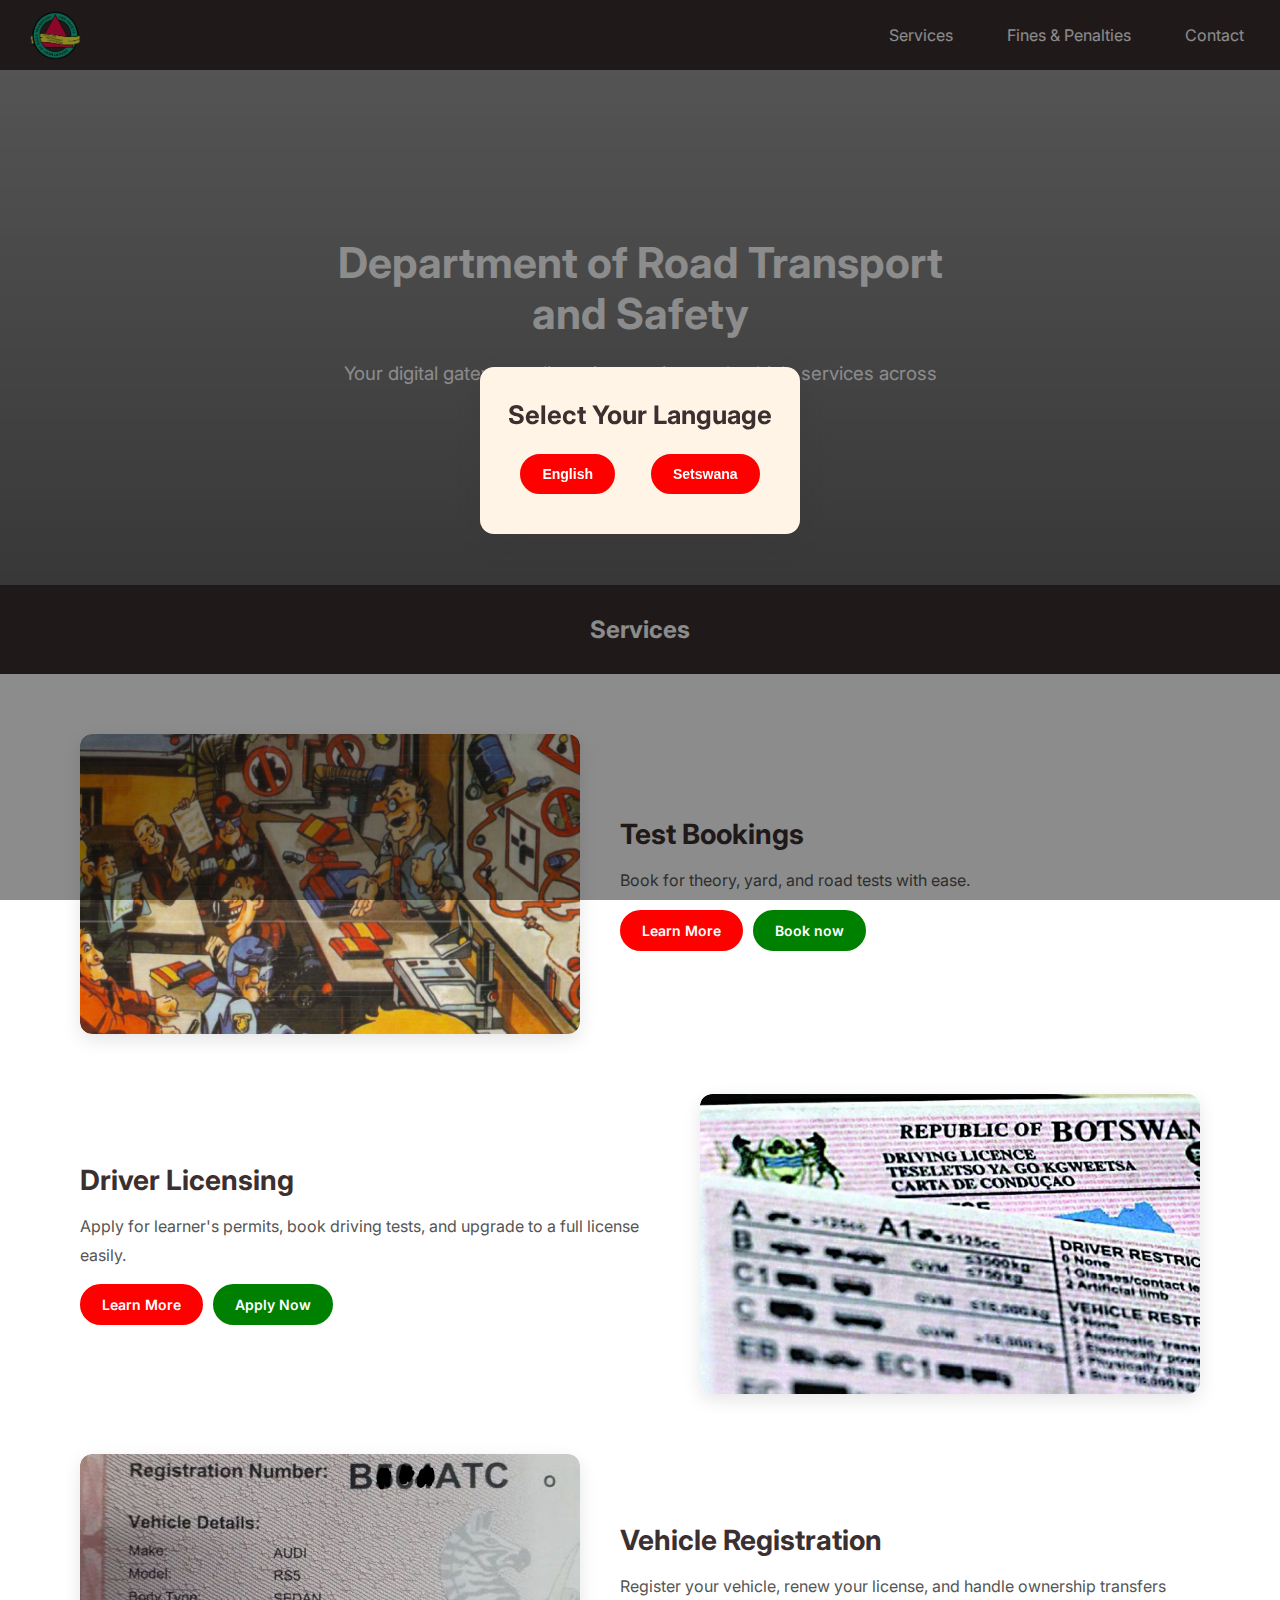
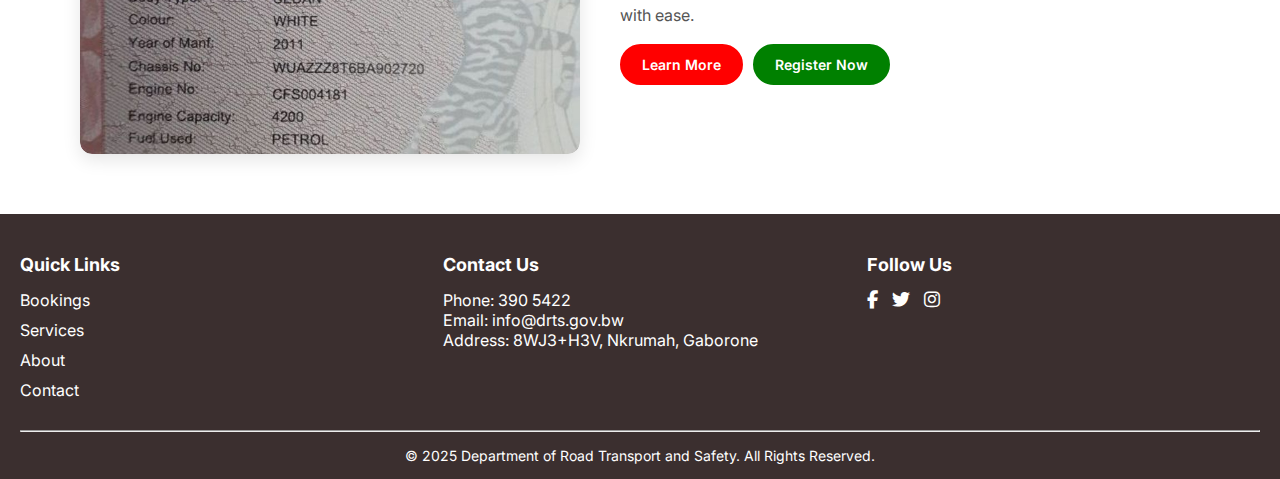
<file: index.html>
<head>
<meta charset="UTF-8" />
<title>DRTS - Home</title>
<script src="script.js"defer></script>
<link rel="stylesheet" href="style.css"/>
<meta name="viewport" content="width=device-width, initial-scale=1.0"/>
<link rel="stylesheet" href="https://cdnjs.cloudflare.com/ajax/libs/font-awesome/6.5.0/css/all.min.css">
 <link href="https://fonts.googleapis.com/css2?family=Inter:wght@400;600;700&display=swap" rel="stylesheet">
</head>

<body>

<!-- Language -->
<div id="language-modal" class="modal-overlay" role="dialog" aria-modal="true" aria-labelledby="lang-modal-title">
  <div class="modal-content">
    <h2 id="lang-modal-title">Select Your Language</h2>
    <button class="lang-btn" onclick="setLanguage('english')">English</button>
    <a href="index-bw.html"><button class="lang-btn" onclick="setLanguage('setswana')">Setswana</button></a>
  </div>
</div>

<!-- Navbar -->
<div class="navbar">
  <!-- Logo -->
  <div class="logo">
    <a href="index.html">
      <img src="logo.png" alt="DRTS Logo" />
    </a>
  </div>

  <!-- Hamburger Menu for Mobile -->
  <div class="hamburger" onclick="toggleMenu()">
    <div></div>
    <div></div>
    <div></div>
  </div>

  <!-- Navigation Links -->
  <ul class="nav-links">
    <li>
      <a href="#">Services</a>
      <div class="dropdown-content">
        <a href="book.html">Book for a Test</a>
        <a href="vehicleregistration.html">Vehicle Registration</a>
        <a href="driverslicenserenewal.html">Driver's License Renewal</a>
      </div>
    </li>
    <li>
      <a href="#">Fines & Penalties</a>
      <div class="dropdown-content">
        <a href="pay.html">Pay Traffic Fines</a>
        <a href="outstandingfees.html">View Outstanding Fees</a>
        <a href="appealfine.html">Appeal a Fine</a>
      </div>
    </li>
    <li>
      <a href="contact.html">Contact</a>
    </li>
  </ul>
</div>

<!-- Hero Section -->
<section class="hero">
        <div class="hero-content">
                <h1>Department of Road Transport and Safety</h1>
                <p>Your digital gateway to licensing, testing, and vehicle services across the country.</p>
        </div>
</section>

<h2 style="text-align: center; background-color: #3B2F2F; color: white; padding: 30px;">Services</h2>

<section class="features">

<div class="feature-row reverse">
    <div class="feature-text">
      <h3>Test Bookings</h3>
      <p>Book for theory, yard, and road tests with ease.</p>
      <div class="feature-buttons">
        <a href="learnmorebookings.html" class="round-btn">Learn More</a>
        <a href="book.html" class="round-btn primary">Book now</a>
      </div>
    </div>
    <div class="feature-image">
      <img src="matshwao.png" alt="Vehicle Registration">
    </div>
  </div>

  <div class="feature-row">
    <div class="feature-text">
      <h3>Driver Licensing</h3>
      <p>Apply for learner's permits, book driving tests, and upgrade to a full license easily.</p>
      <div class="feature-buttons">
        <a href="#" class="round-btn">Learn More</a>
        <a href="licenseapplication.html" class="round-btn primary">Apply Now</a>
      </div>
    </div>
    <div class="feature-image">
      <img src="Driving-licence.jpg" alt="Driver Licensing">
    </div>
  </div>

  <div class="feature-row reverse">
    <div class="feature-text">
      <h3>Vehicle Registration</h3>
      <p>Register your vehicle, renew your license, and handle ownership transfers with ease.</p>
      <div class="feature-buttons">
        <a href="#" class="round-btn">Learn More</a>
        <a href="vehicleregistration.html" class="round-btn primary">Register Now</a>
      </div>
    </div>
    <div class="feature-image">
      <img src="vehicle registration.jpg" alt="Vehicle Registration">
    </div>
  </div>
</section>

</body>

<!-- Footer -->
<footer class="footer">

        <div class="footer-container">

                <div class="footer-box">
                        <h3>Quick Links</h3>
                        <ul>
                                <li><a href="#">Bookings</a></li>
                                <li><a href="#">Services</a></li>
                                <li><a href="#">About</a></li>
                                <li><a href="#">Contact</a></li>
                        </ul>
                </div>

                <div class="footer-box">
                        <h3>Contact Us</h3>
                        <p>Phone: 390 5422</p>
                        <p>Email: info@drts.gov.bw</p>
                        <p>Address: 8WJ3+H3V, Nkrumah, Gaborone</p>
                </div>

                <div class="footer-box">
                        <h3>Follow Us</h3>
                        <div class="social-links">
                                <a href="#"><i class="fab fa-facebook-f"></i></a>
                                <a href="#"><i class="fab fa-twitter"></i></a>
                                <a href="#"><i class="fab fa-instagram"></i></a>
                        </div>
                </div>

        </div>
<br>
        <hr class="footer-line">

        <div class="footer-bottom">
                <p>&copy; 2025 Department of Road Transport and Safety. All Rights Reserved.</p>
        </div>

</footer>


</html>
</file>
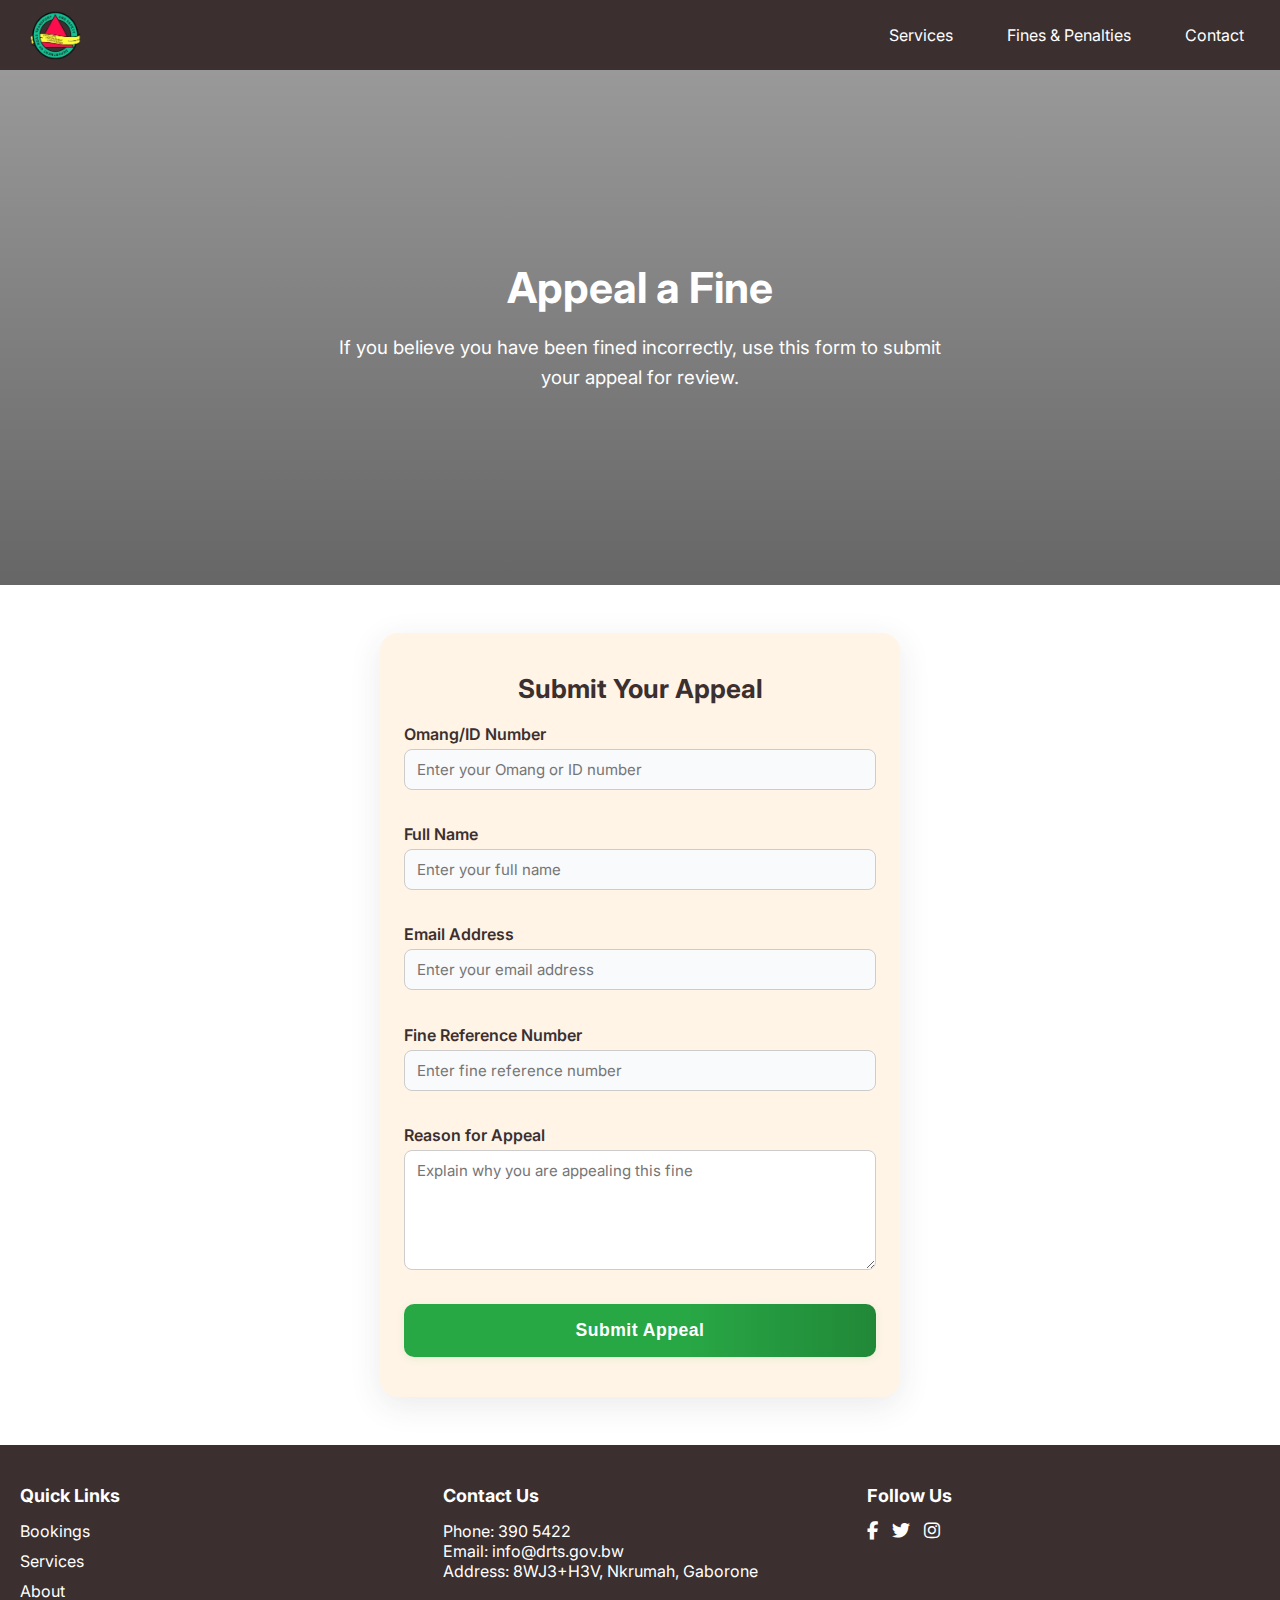
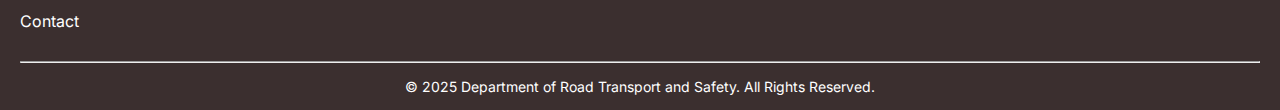
<file: appealfine.html>
<head>
<meta charset="UTF-8" />
<title>DRTS - Appeal a Fine</title>
<script src="script.js"defer></script>
<link rel="stylesheet" href="style.css"/> 
<meta name="viewport" content="width=device-width, initial-scale=1.0"/>
<link rel="stylesheet" href="https://cdnjs.cloudflare.com/ajax/libs/font-awesome/6.5.0/css/all.min.css">
 <link href="https://fonts.googleapis.com/css2?family=Inter:wght@400;600;700&display=swap" rel="stylesheet">
</head>

<body>
<!-- Navbar -->
<div class="navbar">
  <!-- Logo -->
  <div class="logo">
    <a href="index.html">
      <img src="logo.png" alt="DRTS Logo" />
    </a>
  </div>

  <!-- Hamburger Menu for Mobile -->
  <div class="hamburger" onclick="toggleMenu()">
    <div></div>
    <div></div>
    <div></div>
  </div>

  <!-- Navigation Links -->
  <ul class="nav-links">
    <li>
      <a href="#">Services</a>
      <div class="dropdown-content">
        <a href="book.html">Book for a Test</a>
        <a href="vehicleregistration.html">Vehicle Registration</a>
        <a href="driverslicenserenewal.html">Driver's License Renewal</a>
      </div>
    </li>
    <li>
      <a href="#">Fines & Penalties</a>
      <div class="dropdown-content">
        <a href="pay.html">Pay Traffic Fines</a>
        <a href="outstandingfees.html">View Outstanding Fees</a>
        <a href="appealfine.html">Appeal a Fine</a>
      </div>
    </li>
    <li>
      <a href="contact.html">Contact</a>
    </li>
  </ul>
</div>

<!-- Hero Section -->
    <section class="hero">
        <div class="hero-content">
            <h1>Appeal a Fine</h1>
            <p>If you believe you have been fined incorrectly, use this form to submit your appeal for review.</p>
        </div>
    </section>

<!-- Appeal Form Section -->
    <section class="appeal-form-section">
        <h2>Submit Your Appeal</h2>
        <form class="appeal-form">
            <div class="form-group">
                <label for="omang">Omang/ID Number</label>
                <input type="text" id="omang" name="omang" placeholder="Enter your Omang or ID number" required>
            </div>

            <div class="form-group">
                <label for="fullname">Full Name</label>
                <input type="text" id="fullname" name="fullname" placeholder="Enter your full name" required>
            </div>

            <div class="form-group">
                <label for="email">Email Address</label>
                <input type="email" id="email" name="email" placeholder="Enter your email address" required>
            </div>

            <div class="form-group">
                <label for="fine-number">Fine Reference Number</label>
                <input type="text" id="fine-number" name="fine-number" placeholder="Enter fine reference number" required>
            </div>

            <div class="form-group">
                <label for="reason">Reason for Appeal</label>
                <textarea id="reason" name="reason" rows="5" placeholder="Explain why you are appealing this fine" required></textarea>
            </div>

            <button type="submit" class="submit-btn">Submit Appeal</button>
        </form>
    </section>

<!-- Footer -->
<footer class="footer">
        <div class="footer-container">
                <div class="footer-box">
                        <h3>Quick Links</h3>
                        <ul>
                                <li><a href="#">Bookings</a></li>
                                <li><a href="#">Services</a></li>
                                <li><a href="#">About</a></li>
                                <li><a href="#">Contact</a></li>
                        </ul>
                </div>

                <div class="footer-box">
                        <h3>Contact Us</h3>
                        <p>Phone: 390 5422</p>
                        <p>Email: info@drts.gov.bw</p>
                        <p>Address: 8WJ3+H3V, Nkrumah, Gaborone</p>
                </div>

                <div class="footer-box">
                        <h3>Follow Us</h3>
                        <div class="social-links">
                                <a href="#"><i class="fab fa-facebook-f"></i></a>
                                <a href="#"><i class="fab fa-twitter"></i></a>
                                <a href="#"><i class="fab fa-instagram"></i></a>
                        </div>
                </div>

        </div>
<br>
        <hr class="footer-line">

        <div class="footer-bottom">
                <p>&copy; 2025 Department of Road Transport and Safety. All Rights Reserved.</p>
        </div>

</footer>
</file>
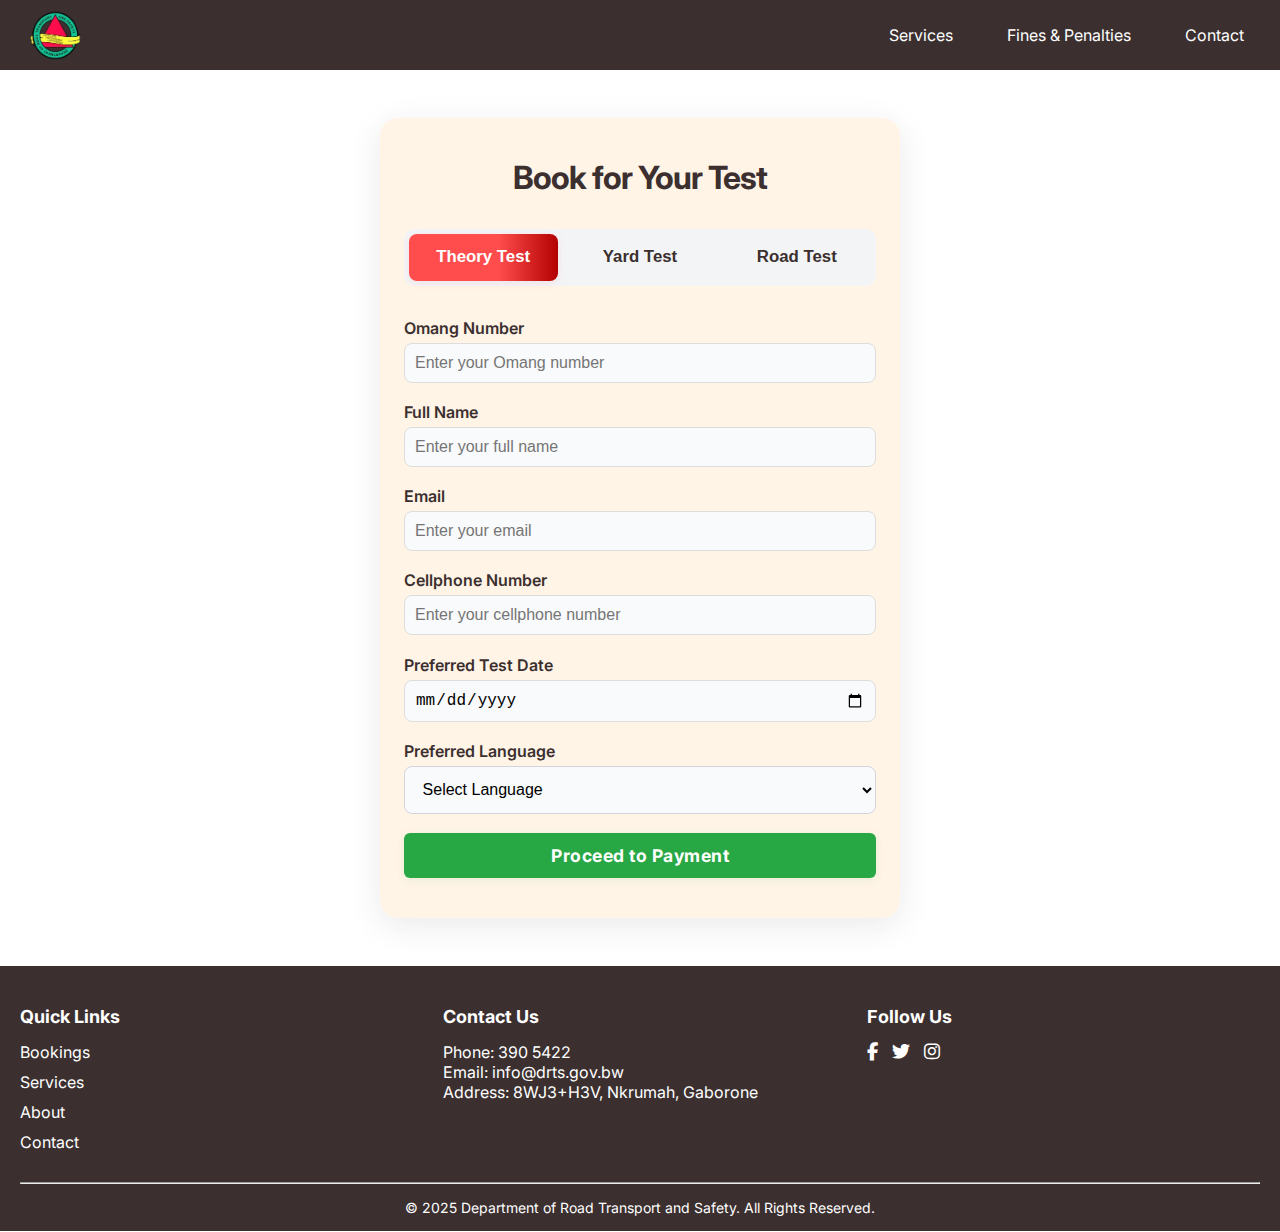
<file: book.html>
<head>
<meta charset="UTF-8" />
<title>DRTS - Book for a Test</title>
<script src="script.js"defer></script>
<link rel="stylesheet" href="style.css"/>
<meta name="viewport" content="width=device-width, initial-scale=1.0"/>
<link rel="stylesheet" href="https://cdnjs.cloudflare.com/ajax/libs/font-awesome/6.5.0/css/all.min.css">
 <link href="https://fonts.googleapis.com/css2?family=Inter:wght@400;600;700&display=swap" rel="stylesheet">
</head>

<body>

<!-- Navbar -->
<div class="navbar">
  <!-- Logo -->
  <div class="logo">
    <a href="index.html">
      <img src="logo.png" alt="DRTS Logo" />
    </a>
  </div>

  <!-- Hamburger Menu for Mobile -->
  <div class="hamburger" onclick="toggleMenu()">
    <div></div>
    <div></div>
    <div></div>
  </div>

  <!-- Navigation Links -->
  <ul class="nav-links">
    <li>
      <a href="#">Services</a>
      <div class="dropdown-content">
        <a href="book.html">Book for a Test</a>
        <a href="vehicleregistration.html">Vehicle Registration</a>
        <a href="driverslicenserenewal.html">Driver's License Renewal</a>
      </div>
    </li>
    <li>
      <a href="#">Fines & Penalties</a>
      <div class="dropdown-content">
        <a href="pay.html">Pay Traffic Fines</a>
        <a href="outstandingfees.html">View Outstanding Fees</a>
        <a href="appealfine.html">Appeal a Fine</a>
      </div>
    </li>
    <li>
      <a href="contact.html">Contact</a>
    </li>
  </ul>
</div>
        
  <section class="test-application">
  <h2>Book for Your Test</h2>

  <!-- Test Type Toggle -->
 <div class="test-toggle" role="tablist" aria-label="Test Type Tabs">
    <button class="toggle-btn active" type="button" onclick="switchTest(0)" aria-selected="true" aria-controls="theory-form" id="theory-tab">Theory Test</button>
    <button class="toggle-btn" type="button" onclick="switchTest(1)" aria-selected="false" aria-controls="yard-form" id="yard-tab">Yard Test</button>
    <button class="toggle-btn" type="button" onclick="switchTest(2)" aria-selected="false" aria-controls="road-form" id="road-tab">Road Test</button>
</div>

<!-- Sliding Forms -->
 <!-- Forms -->
<div id="theory-form"></div>
<div id="yard-form" style="display:none;"></div>
<div id="road-form" style="display:none;"></div>

    <!-- Theory Test Form -->
    <form class="test-form active-form" id="theory-form" aria-labelledby="theory-tab" autocomplete="off">
      <div class="form-group">
        <label for="omang1">Omang Number</label>
        <input type="text" id="omang1" name="omang1" placeholder="Enter your Omang number" required>
      </div>
      <div class="form-group">
        <label for="fullName1">Full Name</label>
        <input type="text" id="fullName1" name="fullName1" placeholder="Enter your full name" required>
      </div>
      <div class="form-group">
        <label for="email1">Email</label>
        <input type="email" id="email1" name="email1" placeholder="Enter your email" required>
      </div>
      <div class="form-group">
        <label for="phone1">Cellphone Number</label>
        <input type="tel" id="phone1" name="phone1" placeholder="Enter your cellphone number" required>
      </div>
      <div class="form-group">
        <label for="date1">Preferred Test Date</label>
        <input type="date" id="date1" name="date1" required>
      </div>
      <div class="form-group">
        <label for="language1">Preferred Language</label>
        <select id="language1" name="language1" required>
          <option value="">Select Language</option>
          <option value="english">English</option>
          <option value="setswana">Setswana</option>
        </select>
      </div>
      <a href="pay.html" class="submit-btn" style="display:block;text-align:center; text-decoration: none;">Proceed to Payment</a>
    </form>

    <!-- Yard Test Form -->
    <form class="test-form" id="yard-form" aria-labelledby="yard-tab" autocomplete="off">
      <div class="form-group">
        <label for="omang2">Omang Number</label>
        <input type="text" id="omang2" name="omang2" placeholder="Enter your Omang number" required>
      </div>
      <div class="form-group">
        <label for="fullName2">Full Name</label>
        <input type="text" id="fullName2" name="fullName2" placeholder="Enter your full name" required>
      </div>
      <div class="form-group">
        <label for="email2">Email</label>
        <input type="email" id="email2" name="email2" placeholder="Enter your email" required>
      </div>
      <div class="form-group">
        <label for="phone2">Cellphone Number</label>
        <input type="tel" id="phone2" name="phone2" placeholder="Enter your cellphone number" required>
      </div>
      <div class="form-group">
        <label for="date2">Preferred Test Date</label>
        <input type="date" id="date2" name="date2" required>
      </div>
      <div class="form-group">
        <label for="vehicleType2">Vehicle Type</label>
        <select id="vehicleType2" name="vehicleType2" required>
          <option value="">Select Vehicle Type</option>
          <option value="light">Light Vehicle</option>
          <option value="heavy">Heavy Vehicle</option>
        </select>
      </div>
      <button type="submit" class="submit-btn">Submit Application</button>
    </form>

    <!-- Road Test Form -->
    <form class="test-form" id="road-form" aria-labelledby="road-tab" autocomplete="off">
      <div class="form-group">
        <label for="omang3">Omang Number</label>
        <input type="text" id="omang3" name="omang3" placeholder="Enter your Omang number" required>
      </div>
      <div class="form-group">
        <label for="fullName3">Full Name</label>
        <input type="text" id="fullName3" name="fullName3" placeholder="Enter your full name" required>
      </div>
      <div class="form-group">
        <label for="email3">Email</label>
        <input type="email" id="email3" name="email3" placeholder="Enter your email" required>
      </div>
      <div class="form-group">
        <label for="phone3">Cellphone Number</label>
        <input type="tel" id="phone3" name="phone3" placeholder="Enter your cellphone number" required>
      </div>
      <div class="form-group">
        <label for="date3">Preferred Test Date</label>
        <input type="date" id="date3" name="date3" required>
      </div>
      <div class="form-group">
        <label for="previousAttempts3">Number of Previous Attempts</label>
        <input type="number" id="previousAttempts3" name="previousAttempts3" placeholder="Enter number" min="0" required>
      </div>
      <button type="submit" class="submit-btn">Submit Application</button>
    </form>
  </div>
</section>

</body>

<!-- Footer -->
<footer class="footer">

        <div class="footer-container">

                <div class="footer-box">
                        <h3>Quick Links</h3>
                        <ul>
                                <li><a href="#">Bookings</a></li>
                                <li><a href="#">Services</a></li>
                                <li><a href="#">About</a></li>
                                <li><a href="#">Contact</a></li>
                        </ul>
                </div>

                <div class="footer-box">
                        <h3>Contact Us</h3>
                        <p>Phone: 390 5422</p>
                        <p>Email: info@drts.gov.bw</p>
                        <p>Address: 8WJ3+H3V, Nkrumah, Gaborone</p>
                </div>

                <div class="footer-box">
                        <h3>Follow Us</h3>
                        <div class="social-links">
                                <a href="#"><i class="fab fa-facebook-f"></i></a>
                                <a href="#"><i class="fab fa-twitter"></i></a>
                                <a href="#"><i class="fab fa-instagram"></i></a>
                        </div>
                </div>

        </div>
<br>
        <hr class="footer-line">

        <div class="footer-bottom">
                <p>&copy; 2025 Department of Road Transport and Safety. All Rights Reserved.</p>
        </div>

</footer>


</html>
</file>
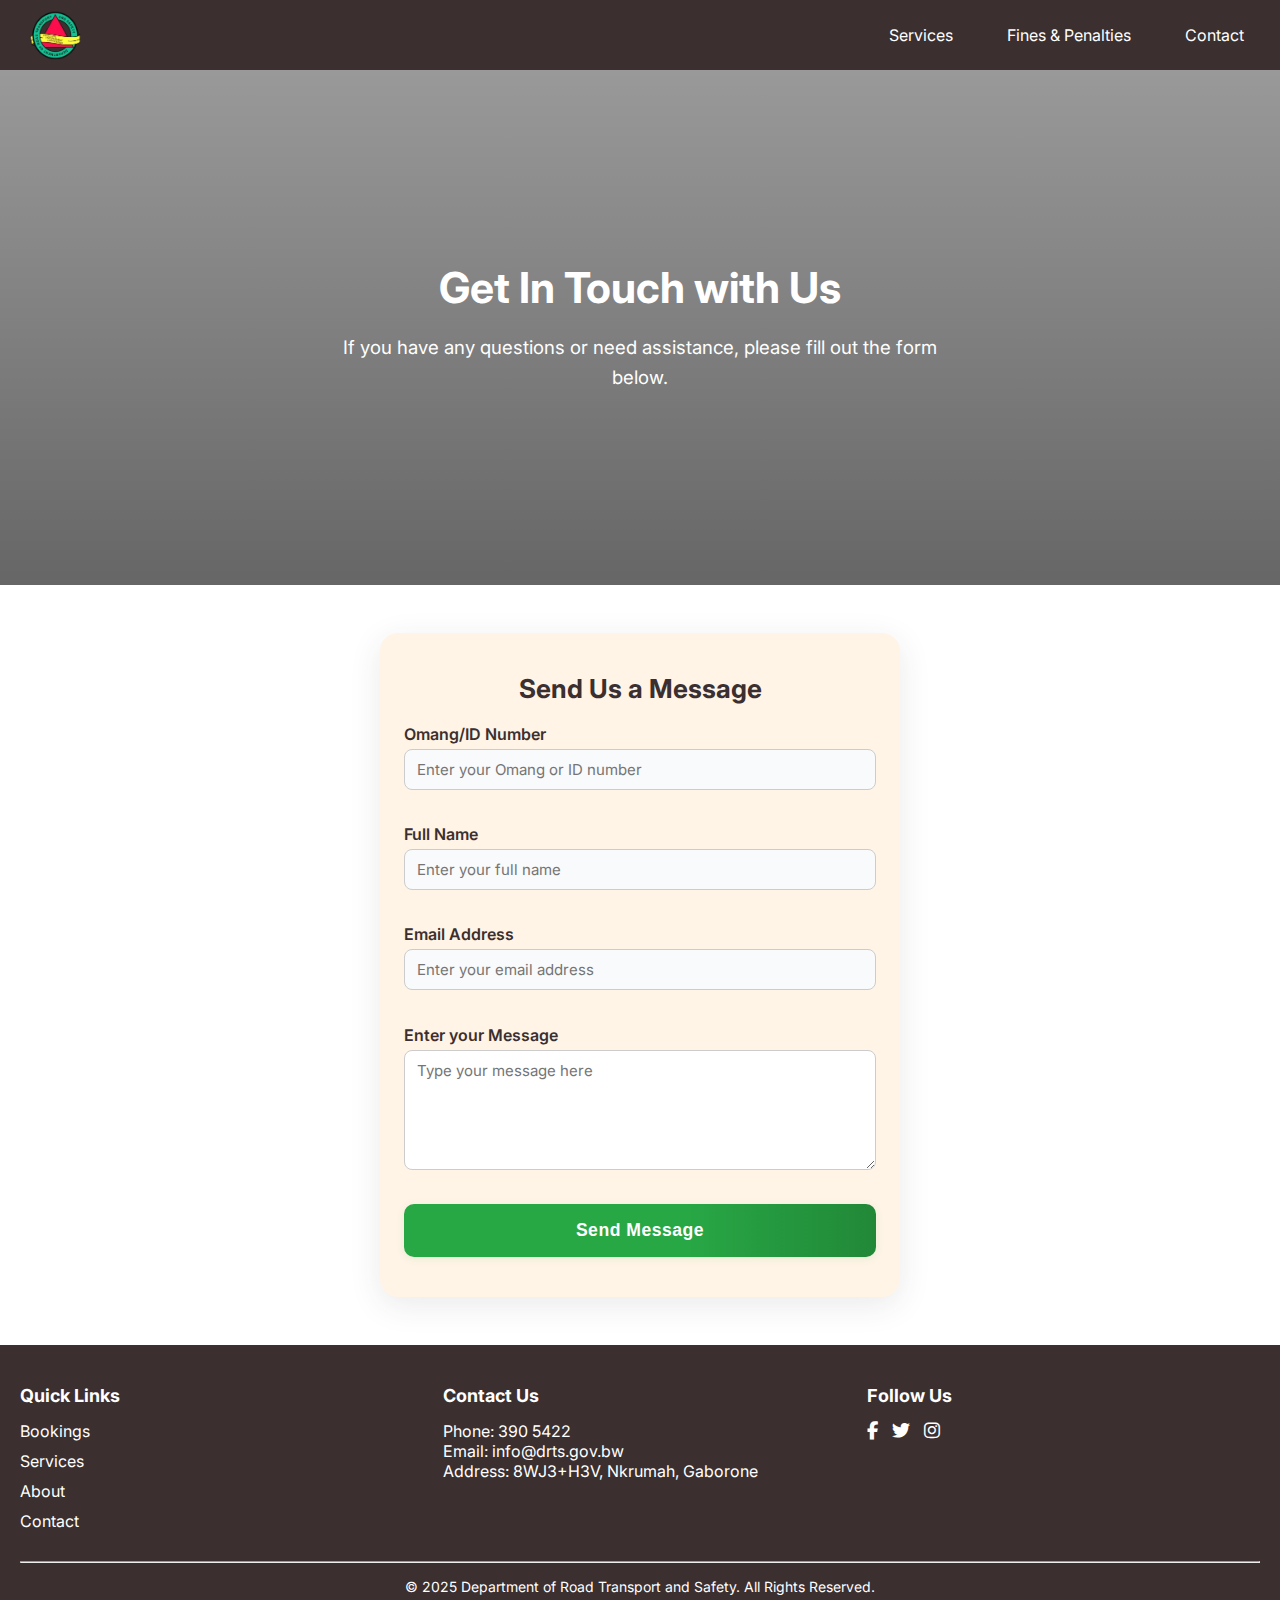
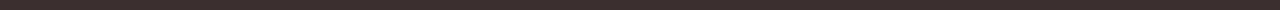
<file: contact.html>
<head>
<meta charset="UTF-8" />
<title>DRTS - Contact Us</title>
<script src="script.js"defer></script>
<link rel="stylesheet" href="style.css"/>
<meta name="viewport" content="width=device-width, initial-scale=1.0"/>
<link rel="stylesheet" href="https://cdnjs.cloudflare.com/ajax/libs/font-awesome/6.5.0/css/all.min.css">
<link href="https://fonts.googleapis.com/css2?family=Inter:wght@400;600;700&display=swap" rel="stylesheet">
</head>

<body>

<!-- Navbar -->
<div class="navbar">
  <!-- Logo -->
  <div class="logo">
    <a href="index.html">
      <img src="logo.png" alt="DRTS Logo" />
    </a>
  </div>

  <!-- Hamburger Menu for Mobile -->
  <div class="hamburger" onclick="toggleMenu()">
    <div></div>
    <div></div>
    <div></div>
  </div>

  <!-- Navigation Links -->
  <ul class="nav-links">
    <li>
      <a href="#">Services</a>
      <div class="dropdown-content">
        <a href="book.html">Book for a Test</a>
        <a href="vehicleregistration.html">Vehicle Registration</a>
        <a href="driverslicenserenewal.html">Driver's License Renewal</a>
      </div>
    </li>
    <li>
      <a href="#">Fines & Penalties</a>
      <div class="dropdown-content">
        <a href="licenserenewal.html">Pay Traffic Fines</a>
        <a href="outstandingfees.html">View Outstanding Fees</a>
        <a href="appealfine.html">Appeal a Fine</a>
      </div>
    </li>
    <li>
      <a href="contact.html">Contact</a>
    </li>
  </ul>
</div>

<!-- Hero Section -->
    <section class="hero">
        <div class="hero-content">
            <h1>Get In Touch with Us</h1>
            <p>If you have any questions or need assistance, please fill out the form below.</p>
        </div>
    </section>

<section class="appeal-form-section">
        <h2>Send Us a Message</h2>
        <form class="appeal-form">
            <div class="form-group">
                <label for="omang">Omang/ID Number</label>
                <input type="text" id="omang" name="omang" placeholder="Enter your Omang or ID number" required>
            </div>

            <div class="form-group">
                <label for="fullname">Full Name</label>
                <input type="text" id="fullname" name="fullname" placeholder="Enter your full name" required>
            </div>

            <div class="form-group">
                <label for="email">Email Address</label>
                <input type="email" id="email" name="email" placeholder="Enter your email address" required>
            </div>

            <div class="form-group">
                <label for="reason">Enter your Message</label>
                <textarea id="reason" name="reason" rows="5" placeholder="Type your message here" required></textarea>
            </div>

            <button type="submit" class="submit-btn">Send Message</button>
        </form>
    </section>

    <!-- Footer -->
<footer class="footer">

        <div class="footer-container">

                <div class="footer-box">
                        <h3>Quick Links</h3>
                        <ul>
                                <li><a href="#">Bookings</a></li>
                                <li><a href="#">Services</a></li>
                                <li><a href="#">About</a></li>
                                <li><a href="#">Contact</a></li>
                        </ul>
                </div>

                <div class="footer-box">
                        <h3>Contact Us</h3>
                        <p>Phone: 390 5422</p>
                        <p>Email: info@drts.gov.bw</p>
                        <p>Address: 8WJ3+H3V, Nkrumah, Gaborone</p>
                </div>

                <div class="footer-box">
                        <h3>Follow Us</h3>
                        <div class="social-links">
                                <a href="#"><i class="fab fa-facebook-f"></i></a>
                                <a href="#"><i class="fab fa-twitter"></i></a>
                                <a href="#"><i class="fab fa-instagram"></i></a>
                        </div>
                </div>

        </div>
<br>
        <hr class="footer-line">

        <div class="footer-bottom">
                <p>&copy; 2025 Department of Road Transport and Safety. All Rights Reserved.</p>
        </div>

</footer>


</html>
</file>
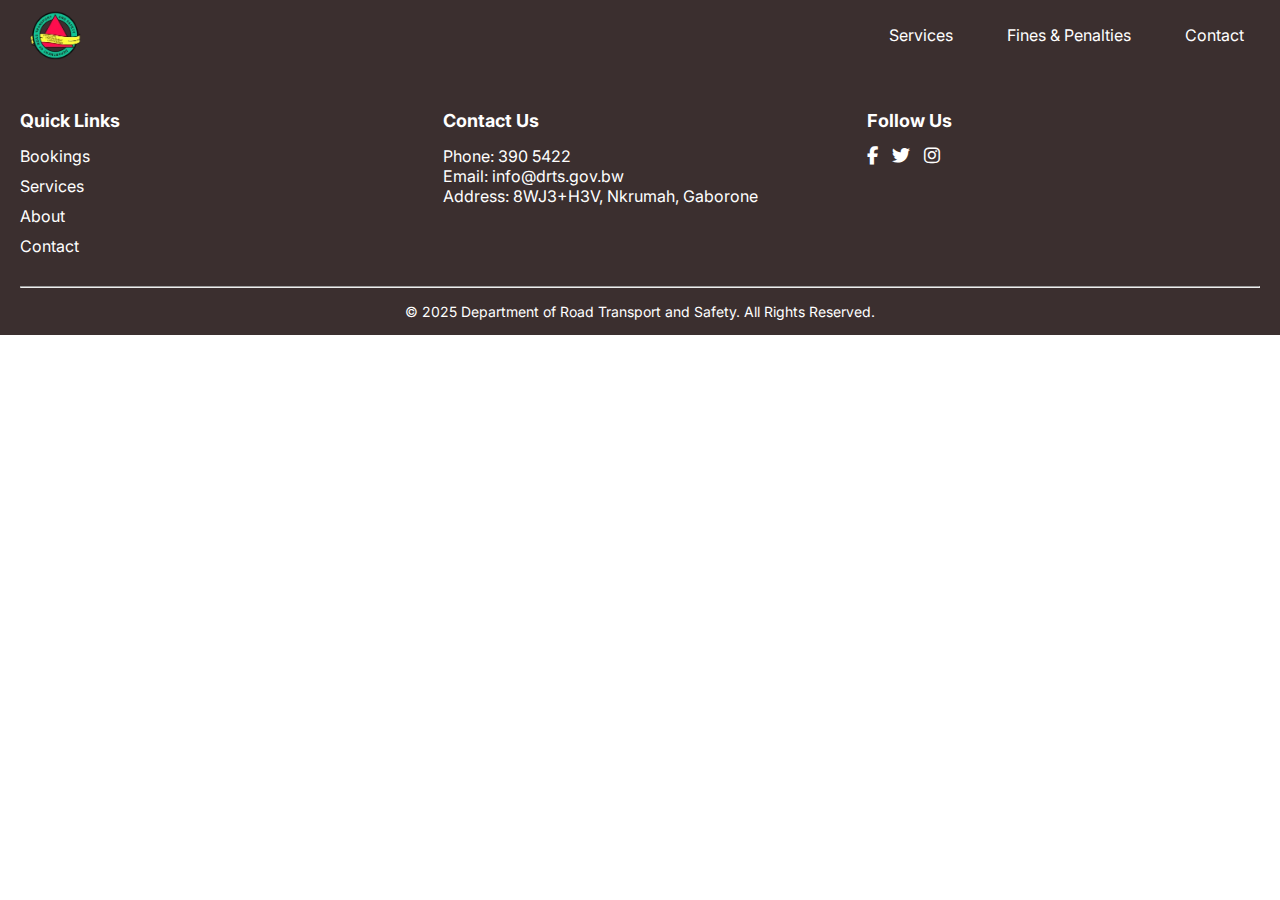
<file: driverslicenserenewal.html>
<head>
<meta charset="UTF-8" />
<script src="script.js"defer></script>
<link rel="stylesheet" href="style.css"/>
<title>DRTS - Driver's License Renewal</title>
<meta name="viewport" content="width=device-width, initial-scale=1.0"/>
<link rel="stylesheet" href="https://cdnjs.cloudflare.com/ajax/libs/font-awesome/6.5.0/css/all.min.css">
 <link href="https://fonts.googleapis.com/css2?family=Inter:wght@400;600;700&display=swap" rel="stylesheet">
</head>
<body>

<!-- Navbar -->
<div class="navbar">
  <!-- Logo -->
  <div class="logo">
    <a href="index.html">
      <img src="logo.png" alt="DRTS Logo" />
    </a>
  </div>

  <!-- Hamburger Menu for Mobile -->
  <div class="hamburger" onclick="toggleMenu()">
    <div></div>
    <div></div>
    <div></div>
  </div>

  <!-- Navigation Links -->
  <ul class="nav-links">
    <li>
      <a href="#">Services</a>
      <div class="dropdown-content">
        <a href="book.html">Book for a Test</a>
        <a href="vehicleregistration.html">Vehicle Registration</a>
        <a href="driverslicenserenewal.html">Driver's License Renewal</a>
      </div>
    </li>
    <li>
      <a href="#">Fines & Penalties</a>
      <div class="dropdown-content">
        <a href="licenserenewal.html">Pay Traffic Fines</a>
        <a href="outstandingfees.html">View Outstanding Fees</a>
        <a href="appealfine.html">Appeal a Fine</a>
      </div>
    </li>
    <li>
      <a href="contact.html">Contact</a>
    </li>
  </ul>
</div>

<!-- Footer -->
<footer class="footer">
        <div class="footer-container">
                <div class="footer-box">
                        <h3>Quick Links</h3>
                        <ul>
                                <li><a href="#">Bookings</a></li>
                                <li><a href="#">Services</a></li>
                                <li><a href="#">About</a></li>
                                <li><a href="#">Contact</a></li>
                        </ul>
                </div>

                <div class="footer-box">
                        <h3>Contact Us</h3>
                        <p>Phone: 390 5422</p>
                        <p>Email: info@drts.gov.bw</p>
                        <p>Address: 8WJ3+H3V, Nkrumah, Gaborone</p>
                </div>

                <div class="footer-box">
                        <h3>Follow Us</h3>
                        <div class="social-links">
                                <a href="#"><i class="fab fa-facebook-f"></i></a>
                                <a href="#"><i class="fab fa-twitter"></i></a>
                                <a href="#"><i class="fab fa-instagram"></i></a>
                        </div>
                </div>

        </div>
<br>
        <hr class="footer-line">

        <div class="footer-bottom">
                <p>&copy; 2025 Department of Road Transport and Safety. All Rights Reserved.</p>
        </div>

</footer>
</file>
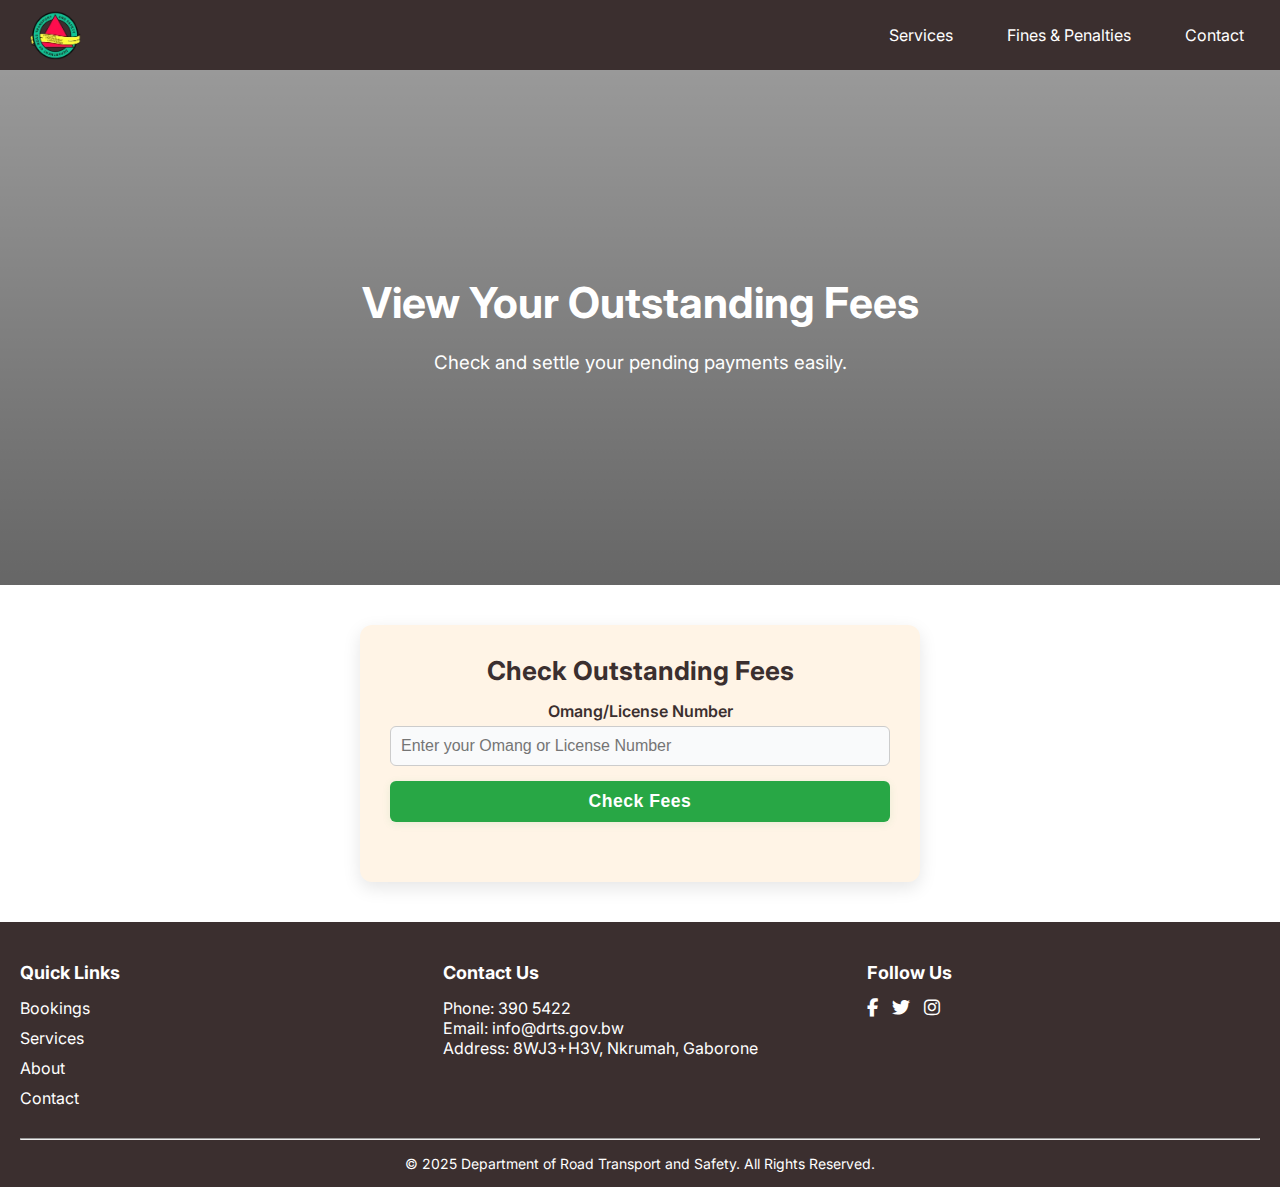
<file: outstandingfees.html>
<head>
<meta charset="UTF-8" />
<title>DRTS - Outstanding Fees</title>
<script src="script.js"defer></script>
<link rel="stylesheet" href="style.css"/>
<meta name="viewport" content="width=device-width, initial-scale=1.0"/>
<link rel="stylesheet" href="https://cdnjs.cloudflare.com/ajax/libs/font-awesome/6.5.0/css/all.min.css">
 <link href="https://fonts.googleapis.com/css2?family=Inter:wght@400;600;700&display=swap" rel="stylesheet">
</head>

<body>
 <!-- Navbar -->
<div class="navbar">
  <!-- Logo -->
  <div class="logo">
    <a href="index.html">
      <img src="logo.png" alt="DRTS Logo" />
    </a>
  </div>

  <!-- Hamburger Menu for Mobile -->
  <div class="hamburger" onclick="toggleMenu()">
    <div></div>
    <div></div>
    <div></div>
  </div>

  <!-- Navigation Links -->
  <ul class="nav-links">
    <li>
      <a href="#">Services</a>
      <div class="dropdown-content">
        <a href="book.html">Book for a Test</a>
        <a href="vehicleregistration.html">Vehicle Registration</a>
        <a href="driverslicenserenewal.html">Driver's License Renewal</a>
      </div>
    </li>
    <li>
      <a href="#">Fines & Penalties</a>
      <div class="dropdown-content">
        <a href="pay.html">Pay Traffic Fines</a>
        <a href="outstandingfees.html">View Outstanding Fees</a>
        <a href="appealfine.html">Appeal a Fine</a>
      </div>
    </li>
    <li>
      <a href="contact.html">Contact</a>
    </li>
  </ul>
</div>


    <!-- Hero Section -->
    <section class="hero">
        <div class="hero-content">
            <h1>View Your Outstanding Fees</h1>
            <p>Check and settle your pending payments easily.</p>
        </div>
    </section>

    <!-- Fees Lookup Section -->
    <section class="fees-section">
        <div class="fees-container">
            <h2>Check Outstanding Fees</h2>
            <form class="fees-form" id="feesForm">
                <div class="form-group">
                    <label for="omang">Omang/License Number</label>
                    <input type="text" id="omang" placeholder="Enter your Omang or License Number" required />
                </div>
                <button type="submit" class="submit-btn">Check Fees</button>
            </form>

            <!-- Fees Display Table -->
            <div class="fees-list" id="feesList" style="display: none;">
                <h3>Your Outstanding Fees</h3>
                <table>
                    <thead>
                        <tr>
                            <th>Fee Type</th>
                            <th>Amount</th>
                            <th>Status</th>
                        </tr>
                    </thead>
                    <tbody id="feesTableBody">
                        <!-- Dynamic Rows Go Here -->
                    </tbody>
                </table>
            </div>
        </div>
    </section>

<!-- Footer -->
<footer class="footer">

        <div class="footer-container">

                <div class="footer-box">
                        <h3>Quick Links</h3>
                        <ul>
                                <li><a href="#">Bookings</a></li>
                                <li><a href="#">Services</a></li>
                                <li><a href="#">About</a></li>
                                <li><a href="#">Contact</a></li>
                        </ul>
                </div>

                <div class="footer-box">
                        <h3>Contact Us</h3>
                        <p>Phone: 390 5422</p>
                        <p>Email: info@drts.gov.bw</p>
                        <p>Address: 8WJ3+H3V, Nkrumah, Gaborone</p>
                </div>

                <div class="footer-box">
                        <h3>Follow Us</h3>
                        <div class="social-links">
                                <a href="#"><i class="fab fa-facebook-f"></i></a>
                                <a href="#"><i class="fab fa-twitter"></i></a>
                                <a href="#"><i class="fab fa-instagram"></i></a>
                        </div>
                </div>

        </div>
<br>
        <hr class="footer-line">

        <div class="footer-bottom">
                <p>&copy; 2025 Department of Road Transport and Safety. All Rights Reserved.</p>
        </div>

</footer>

    <!-- JavaScript -->
    <script>
        document.getElementById('feesForm').addEventListener('submit', function (e) {
            e.preventDefault();

            const omang = document.getElementById('omang').value.trim();
            const feesList = document.getElementById('feesList');
            const feesTableBody = document.getElementById('feesTableBody');

            // Simulate API response
            const mockData = {
                '123456789': [
                    { type: 'Driving without a license', amount: 'P1500.00', status: 'Unpaid' },
                    { type: 'Speeding', amount: 'P1500.00', status: 'Unpaid' },
                ],
            };

            // Clear existing table rows
            feesTableBody.innerHTML = '';

            if (mockData[omang]) {
                mockData[omang].forEach(fee => {
                    const row = document.createElement('tr');

                    row.innerHTML = `
                        <td>${fee.type}</td>
                        <td>${fee.amount}</td>
                        <td class="${fee.status === 'Unpaid' ? 'unpaid' : 'paid'}">${fee.status}</td>
                    `;
                    feesTableBody.appendChild(row);
                });

                feesList.style.display = 'block';
            } else {
                feesTableBody.innerHTML = `
                    <tr>
                        <td colspan="3">No outstanding fees found for Omang: <strong>${omang}</strong></td>
                    </tr>
                `;
                feesList.style.display = 'block';
            }
        });
    </script>
</body>
</html>


    <style>

/* Fees Section */
.fees-section 
{

    padding: 40px 20px;
    max-width: 600px;
    margin: 0 auto;

}

.fees-container 
{

    background: #fff4e6;
    padding: 30px;
    border-radius: 12px;
    box-shadow: 0 6px 18px rgba(0, 0, 0, 0.1);

}

.fees-container h2 
{

    font-size: 26px;
    margin-bottom: 15px;
    color: #3B2F2F;
    text-align: center;

}

.fees-form 
{

    margin-bottom: 30px;
    text-align: center;

}

.fees-form .form-group 
{

    margin-bottom: 15px;

}

.fees-form input 
{

    width: 100%;
    padding: 10px;
    border: 1px solid #ccc;
    border-radius: 6px;

}

.submit-btn 
{

    display: inline-block;
    background: #28a745;
    color: #fff;
    border: none;
    padding: 10px 20px;
    border-radius: 6px;
    font-weight: bold;
    cursor: pointer;
    transition: background 0.3s ease;

}

.submit-btn:hover 
{

    background: #218838;

}

.fees-list 
{

    margin-top: 20px;

}

.fees-list h3 
{

    text-align: center;
    margin-bottom: 15px;
    color: #3B2F2F;

}

table 
{

    width: 100%;
    border-collapse: collapse;
    background: #fff;

}

table th, 
table td 
{

    border: 1px solid #ddd;
    padding: 12px;
    text-align: center;

}

table th 
{

    background: #f3f4f6;
    color: #333;

}

table tr:nth-child(even) 
{

    background: #f9fafb;

}

table td 
{

    color: #555;

}

table td:nth-child(3) 
{

    font-weight: bold;

}

table td:nth-child(3):contains('Unpaid') 
{

    color: #d32f2f;

}

table td:nth-child(3):contains('Paid') 
{

    color: #28a745;

}

/* Mobile Responsiveness */
@media (max-width: 600px) 
{

    .fees-form input 
    {

        width: 100%;

    }

    table th, 
    table td 
    {

        font-size: 14px;

    }

}

    </style>
</file>
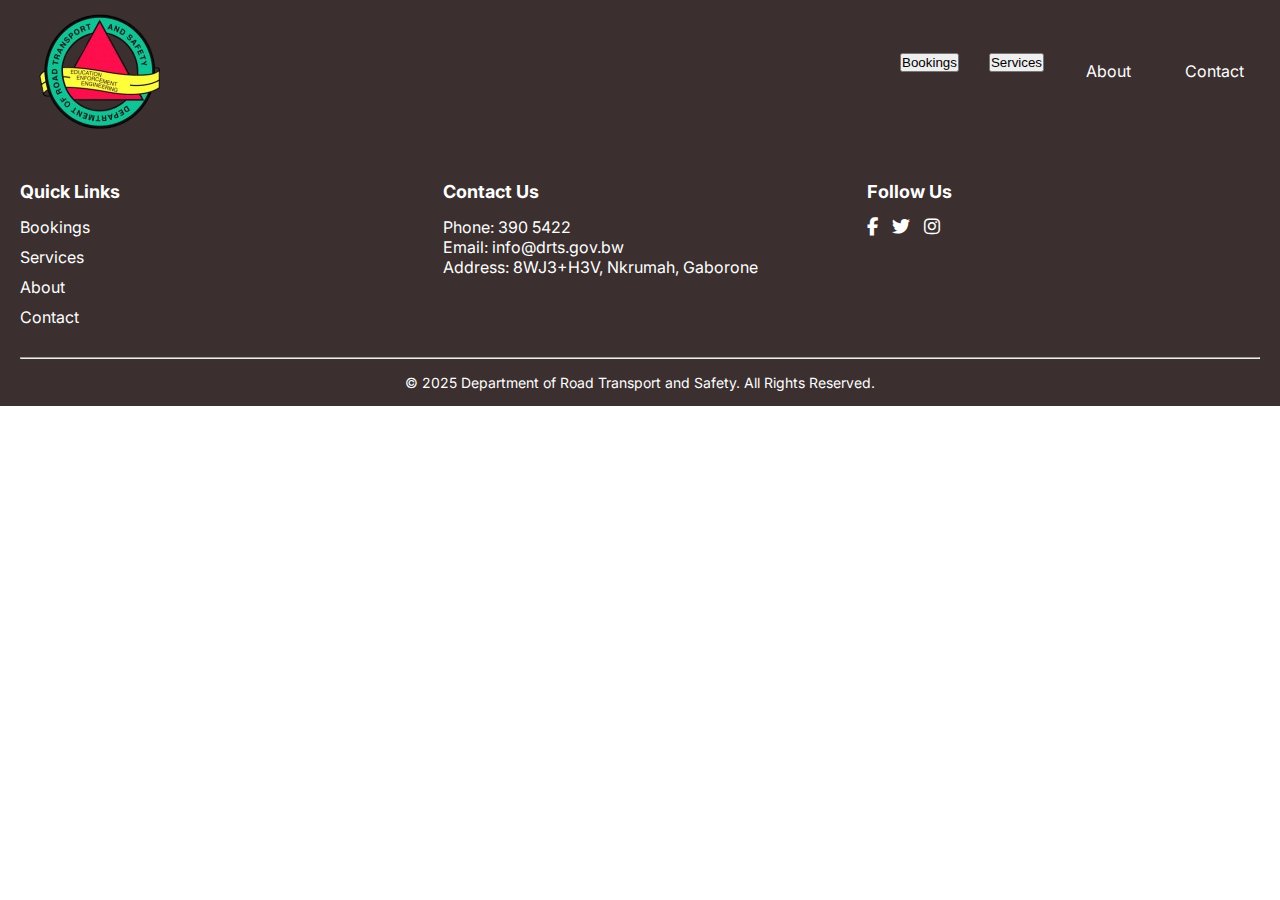
<file: services.html>
<head>
<meta charset="UTF-8" />
<title>DRTS - Services</title>
<script src="script.js"defer></script>
<link rel="stylesheet" href="style.css"/>
<meta name="viewport" content="width=device-width, initial-scale=1.0"/>
<link rel="stylesheet" href="https://cdnjs.cloudflare.com/ajax/libs/font-awesome/6.5.0/css/all.min.css">
<link href="https://fonts.googleapis.com/css2?family=Inter:wght@400;600;700&display=swap" rel="stylesheet">
</head>

<body>

    <nav class="navbar">
        <a href="index.html">
            <img src="logo.png" alt="DRTS Logo" class="logo">
        </a>

         <div class="nav-links">
            <div class="dropdown">
                <button class="dropdown-button">Bookings</button>
                <div class="dropdown-content">
                    <a href="theorytest.html">Theory Test</a>
                    <a href="yardtest.html">Yard Test</a>
                    <a href="roadtest.html">Road Test</a>
                </div>
            </div>

            <div class="dropdown">
                <button class="dropdown-button">Services</button>
                <div class="dropdown-content">
                    <a href="#">License Renewal</a>
                    <a href="#">Vehicle Inspection</a>
                    <a href="#">Vehicle Registration</a>
                </div>
            </div>

            <a href="about.html" class="nav-item">About</a>
            <a href="contact.html" class="nav-item">Contact</a>
        </div>
    </nav>

</body>

<!-- Footer -->
<footer class="footer">

        <div class="footer-container">

                <div class="footer-box">
                        <h3>Quick Links</h3>
                        <ul>
                                <li><a href="#">Bookings</a></li>
                                <li><a href="#">Services</a></li>
                                <li><a href="#">About</a></li>
                                <li><a href="#">Contact</a></li>
                        </ul>
                </div>

                <div class="footer-box">
                        <h3>Contact Us</h3>
                        <p>Phone: 390 5422</p>
                        <p>Email: info@drts.gov.bw</p>
                        <p>Address: 8WJ3+H3V, Nkrumah, Gaborone</p>
                </div>

                <div class="footer-box">
                        <h3>Follow Us</h3>
                        <div class="social-links">
                                <a href="#"><i class="fab fa-facebook-f"></i></a>
                                <a href="#"><i class="fab fa-twitter"></i></a>
                                <a href="#"><i class="fab fa-instagram"></i></a>
                        </div>
                </div>

        </div>
<br>
        <hr class="footer-line">

        <div class="footer-bottom">
                <p>&copy; 2025 Department of Road Transport and Safety. All Rights Reserved.</p>
        </div>

</footer>
</html>
</file>
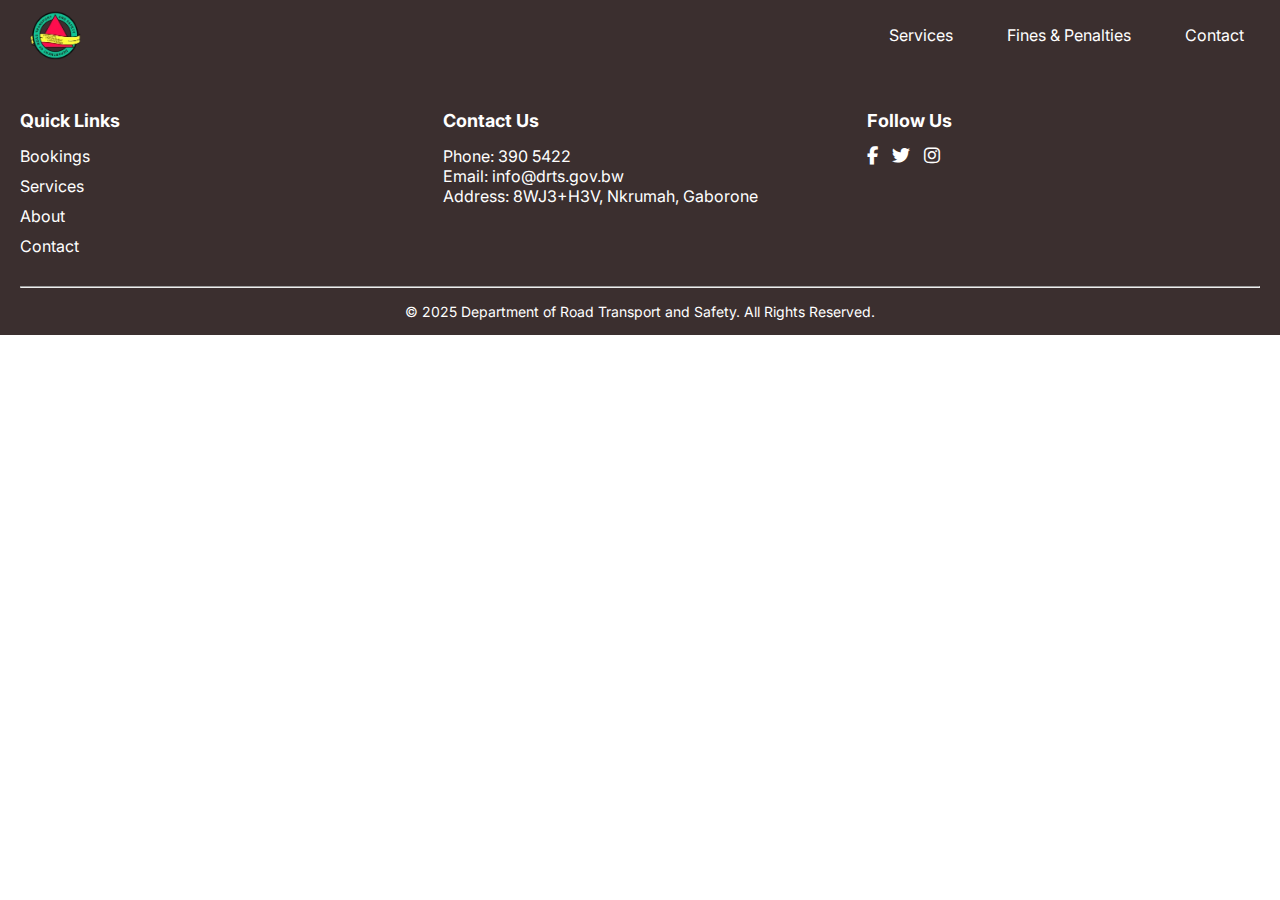
<file: vehicleinspection.html>
<head>
<meta charset="UTF-8" />
<script src="script.js"defer></script>
<title>DRTS - Vehicle Inspection</title>
<link rel="stylesheet" href="style.css"/>
<meta name="viewport" content="width=device-width, initial-scale=1.0"/>
<link rel="stylesheet" href="https://cdnjs.cloudflare.com/ajax/libs/font-awesome/6.5.0/css/all.min.css">
<link href="https://fonts.googleapis.com/css2?family=Inter:wght@400;600;700&display=swap" rel="stylesheet">
</head>

<body>

<!-- Navbar -->
<div class="navbar">
  <!-- Logo -->
  <div class="logo">
    <a href="index.html">
      <img src="logo.png" alt="DRTS Logo" />
    </a>
  </div>

  <!-- Hamburger Menu for Mobile -->
  <div class="hamburger" onclick="toggleMenu()">
    <div></div>
    <div></div>
    <div></div>
  </div>

  <!-- Navigation Links -->
  <ul class="nav-links">
    <li>
      <a href="#">Services</a>
      <div class="dropdown-content">
        <a href="book.html">Book for a Test</a>
        <a href="vehicleregistration.html">Vehicle Registration</a>
        <a href="driverslicenserenewal.html">Driver's License Renewal</a>
      </div>
    </li>
    <li>
      <a href="#">Fines & Penalties</a>
      <div class="dropdown-content">
        <a href="licenserenewal.html">Pay Traffic Fines</a>
        <a href="vehicleinspection.html">View Outstanding Fees</a>
        <a href="appealfine.html">Appeal a Fine</a>
      </div>
    </li>
    <li>
      <a href="contact.html">Contact</a>
    </li>
  </ul>
</div>

<!-- Footer -->
<footer class="footer">
        <div class="footer-container">
                <div class="footer-box">
                        <h3>Quick Links</h3>
                        <ul>
                                <li><a href="#">Bookings</a></li>
                                <li><a href="#">Services</a></li>
                                <li><a href="#">About</a></li>
                                <li><a href="#">Contact</a></li>
                        </ul>
                </div>

                <div class="footer-box">
                        <h3>Contact Us</h3>
                        <p>Phone: 390 5422</p>
                        <p>Email: info@drts.gov.bw</p>
                        <p>Address: 8WJ3+H3V, Nkrumah, Gaborone</p>
                </div>

                <div class="footer-box">
                        <h3>Follow Us</h3>
                        <div class="social-links">
                                <a href="#"><i class="fab fa-facebook-f"></i></a>
                                <a href="#"><i class="fab fa-twitter"></i></a>
                                <a href="#"><i class="fab fa-instagram"></i></a>
                        </div>
                </div>

        </div>
<br>
        <hr class="footer-line">

        <div class="footer-bottom">
                <p>&copy; 2025 Department of Road Transport and Safety. All Rights Reserved.</p>
        </div>

</footer>
</file>
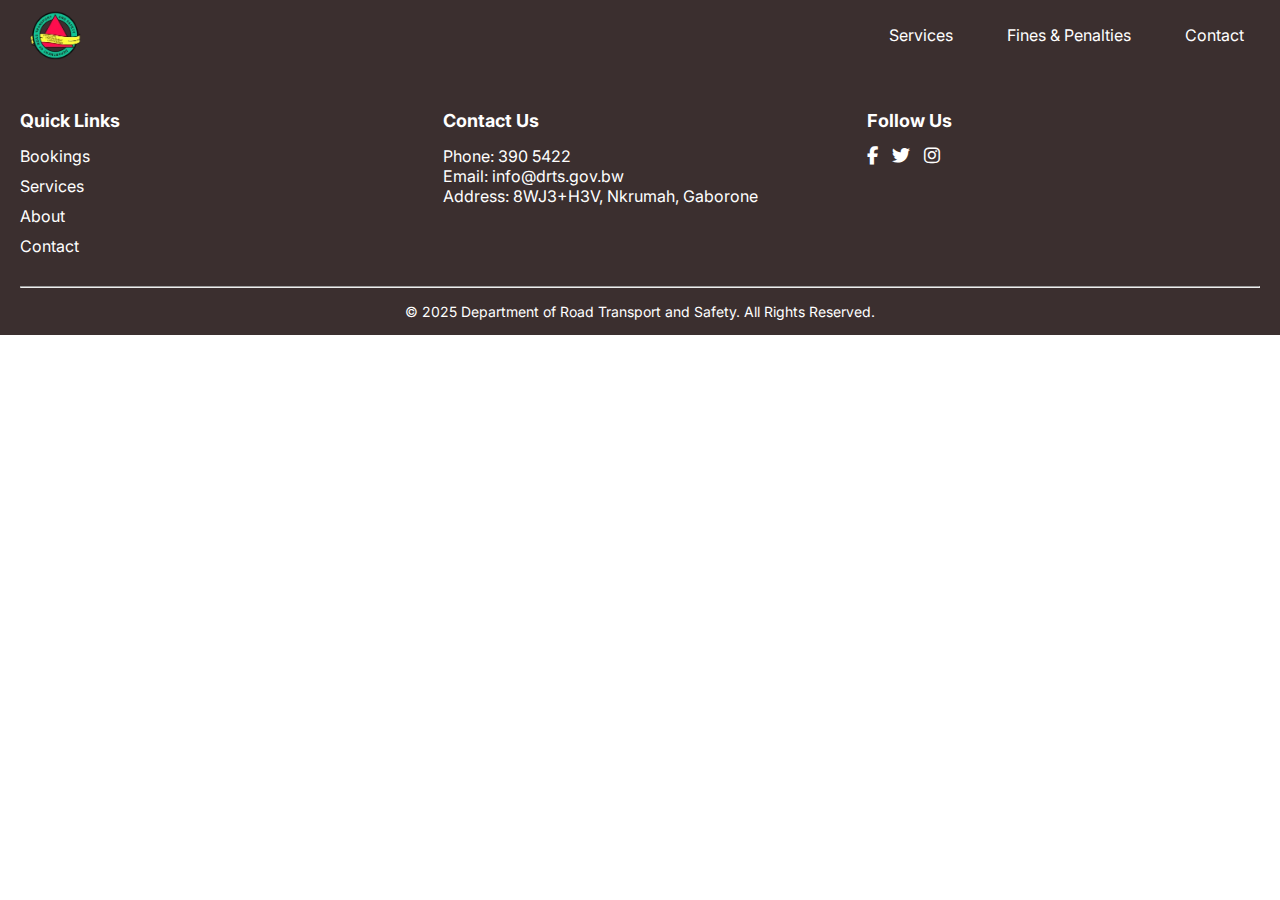
<file: vehiclelicenserenewal.html>
<head>
<meta charset="UTF-8" />
<script src="script.js"defer></script>
<link rel="stylesheet" href="style.css"/>
<title>DRTS - Vehicle License Renewal</title>
<meta name="viewport" content="width=device-width, initial-scale=1.0"/>
<link rel="stylesheet" href="https://cdnjs.cloudflare.com/ajax/libs/font-awesome/6.5.0/css/all.min.css">
<link href="https://fonts.googleapis.com/css2?family=Inter:wght@400;600;700&display=swap" rel="stylesheet">
</head>

<body>

<!-- Navbar -->
<div class="navbar">
  <!-- Logo -->
  <div class="logo">
    <a href="index.html">
      <img src="logo.png" alt="DRTS Logo" />
    </a>
  </div>

  <!-- Hamburger Menu for Mobile -->
  <div class="hamburger" onclick="toggleMenu()">
    <div></div>
    <div></div>
    <div></div>
  </div>

  <!-- Navigation Links -->
  <ul class="nav-links">
    <li>
      <a href="#">Services</a>
      <div class="dropdown-content">
        <a href="book.html">Book for a Test</a>
        <a href="vehicleregistration.html">Vehicle Registration</a>
        <a href="driverslicenserenewal.html">Driver's License Renewal</a>
      </div>
    </li>
    <li>
      <a href="#">Fines & Penalties</a>
      <div class="dropdown-content">
        <a href="licenserenewal.html">Pay Traffic Fines</a>
        <a href="vehicleinspection.html">View Outstanding Fees</a>
        <a href="appealfine.html">Appeal a Fine</a>
      </div>
    </li>
    <li>
      <a href="contact.html">Contact</a>
    </li>
  </ul>
</div>

<!-- Footer -->
<footer class="footer">
        <div class="footer-container">
                <div class="footer-box">
                        <h3>Quick Links</h3>
                        <ul>
                                <li><a href="#">Bookings</a></li>
                                <li><a href="#">Services</a></li>
                                <li><a href="#">About</a></li>
                                <li><a href="#">Contact</a></li>
                        </ul>
                </div>

                <div class="footer-box">
                        <h3>Contact Us</h3>
                        <p>Phone: 390 5422</p>
                        <p>Email: info@drts.gov.bw</p>
                        <p>Address: 8WJ3+H3V, Nkrumah, Gaborone</p>
                </div>

                <div class="footer-box">
                        <h3>Follow Us</h3>
                        <div class="social-links">
                                <a href="#"><i class="fab fa-facebook-f"></i></a>
                                <a href="#"><i class="fab fa-twitter"></i></a>
                                <a href="#"><i class="fab fa-instagram"></i></a>
                        </div>
                </div>

        </div>
<br>
        <hr class="footer-line">

        <div class="footer-bottom">
                <p>&copy; 2025 Department of Road Transport and Safety. All Rights Reserved.</p>
        </div>

</footer>
</file>
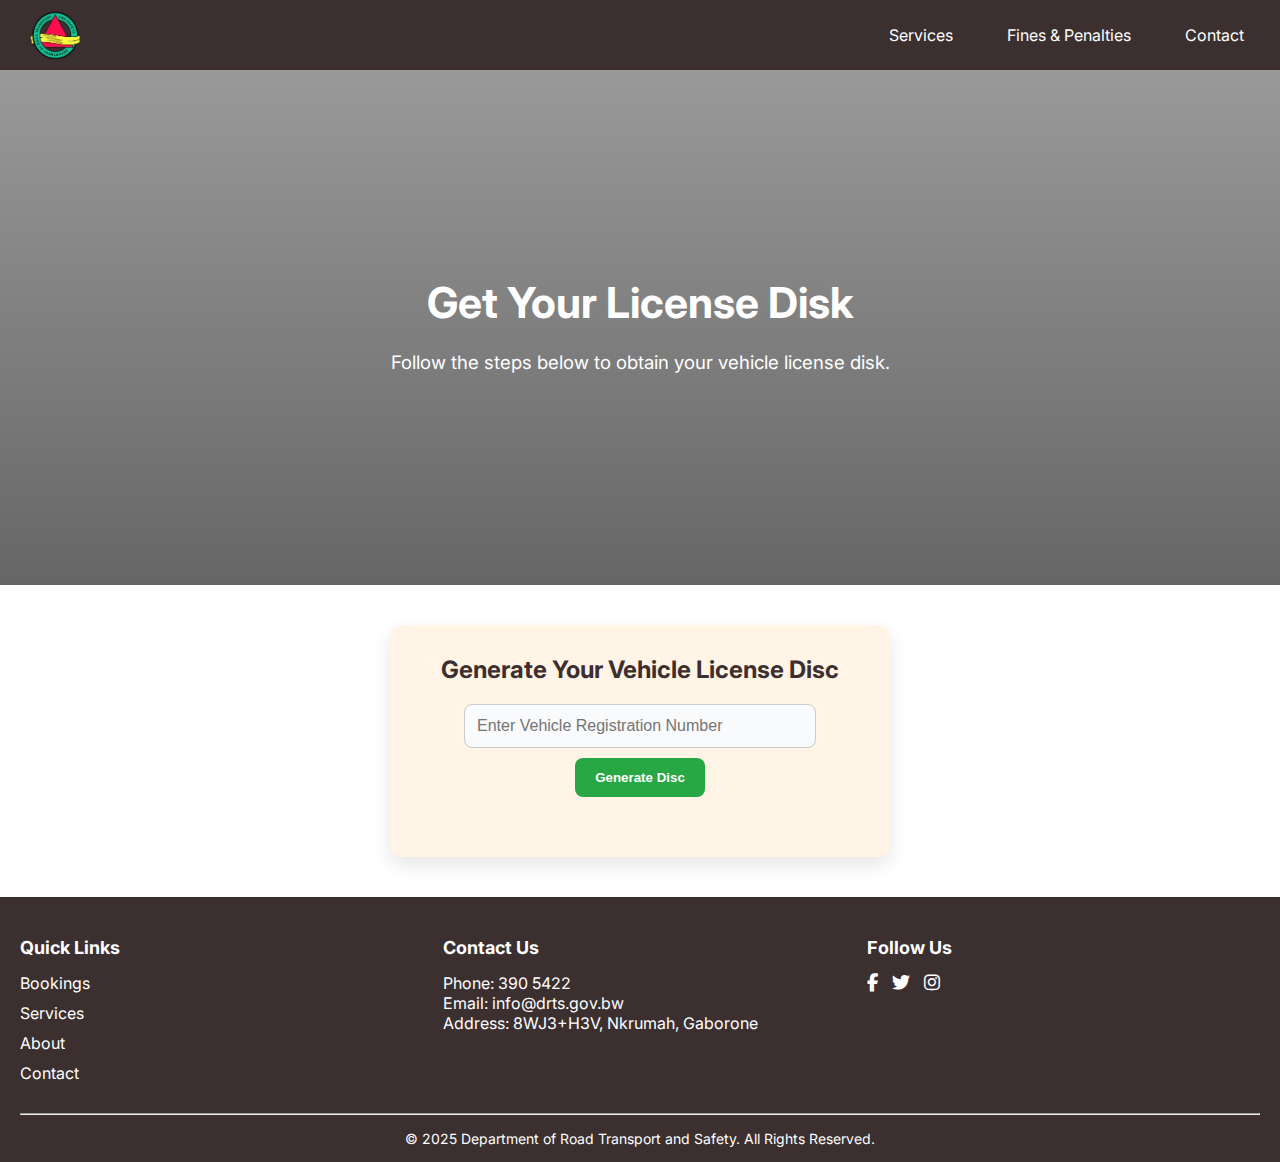
<file: vehicleregistration.html>
<head>
<meta charset="UTF-8" />
<script src="script.js"defer></script>
<link rel="stylesheet" href="style.css"/>
<title>DRTS - Vehicle License Renewal</title>
<meta name="viewport" content="width=device-width, initial-scale=1.0"/>
<link rel="stylesheet" href="https://cdnjs.cloudflare.com/ajax/libs/font-awesome/6.5.0/css/all.min.css">
<link href="https://fonts.googleapis.com/css2?family=Inter:wght@400;600;700&display=swap" rel="stylesheet">
</head>

<body>

<!-- Navbar -->
<div class="navbar">
  <!-- Logo -->
  <div class="logo">
    <a href="index.html">
      <img src="logo.png" alt="DRTS Logo" />
    </a>
  </div>

  <!-- Hamburger Menu for Mobile -->
  <div class="hamburger" onclick="toggleMenu()">
    <div></div>
    <div></div>
    <div></div>
  </div>

  <!-- Navigation Links -->
  <ul class="nav-links">
    <li>
      <a href="#">Services</a>
      <div class="dropdown-content">
        <a href="book.html">Book for a Test</a>
        <a href="vehicleregistration.html">Vehicle Registration</a>
        <a href="driverslicenserenewal.html">Driver's License Renewal</a>
      </div>
    </li>
    <li>
      <a href="#">Fines & Penalties</a>
      <div class="dropdown-content">
        <a href="licenserenewal.html">Pay Traffic Fines</a>
        <a href="vehicleinspection.html">View Outstanding Fees</a>
        <a href="appealfine.html">Appeal a Fine</a>
      </div>
    </li>
    <li>
      <a href="contact.html">Contact</a>
    </li>
  </ul>
</div>

<!-- Hero Section -->
    <section class="hero">
        <div class="hero-content">
            <h1>Get Your License Disk</h1>
            <p>Follow the steps below to obtain your vehicle license disk.</p>
        </div>
    </section>

  <style>

    
  </style>
</head>
<body>

  <div class="disc-generator">
    <h2>Generate Your Vehicle License Disc</h2>
    <form id="discForm">
      <input type="text" id="regNumber" placeholder="Enter Vehicle Registration Number" required />
      <br />
      <button type="submit">Generate Disc</button>
    </form>

    <div id="disc" class="license-disc">
      <h3>Vehicle License Disc</h3>
      <center>
        <div id="discDetails">
          <!-- Disc content will appear here -->
        </div>
      </center>
      <center><button class="print-btn" onclick="window.print()">Print Disc</button></center>
    </div>
  </div>

  <script>
    // Handle form submission
    document.getElementById("discForm").addEventListener("submit", function(e) {
      e.preventDefault();
      const reg = document.getElementById("regNumber").value.trim().toUpperCase();

      // Mock data
      const data = {
        "B123ABC": {
          owner: "Thato Molefe",
          vehicleType: "Private Vehicle",
          registration: "B123ABC",
          expiry: "SEP 2025",
          amount: "P420.00",
          issueDate: "12 SEP 2024"
        },
        "BFX994GP": {
          owner: "Naledi Dube",
          vehicleType: "Motor Vehicle",
          registration: "BFX994GP",
          expiry: "SEP 2024",
          amount: "P390.00",
          issueDate: "03 SEP 2023"
        }
      };

      const disc = document.getElementById("disc");
      const details = document.getElementById("discDetails");

      if (data[reg]) {
        const info = data[reg];
        details.innerHTML = `
          <strong>Owner:</strong> ${info.owner}<br>
          <strong>Vehicle Type:</strong> ${info.vehicleType}<br>
          <strong>Registration Number:</strong> ${info.registration}<br>
          <strong>Issue Date:</strong> ${info.issueDate}<br>
          <strong>Expiry Date:</strong> ${info.expiry}<br>
          <strong>Amount Paid:</strong> ${info.amount}
        `;
      } else {
        details.innerHTML = `<p style="color:red;">❌ No record found for registration number: <b>${reg}</b></p>`;
      }

      // Always show the disc container after searching
      disc.style.display = "block";
    });
  </script>

</body>
</html>


<!-- Footer -->
<footer class="footer">
        <div class="footer-container">
                <div class="footer-box">
                        <h3>Quick Links</h3>
                        <ul>
                                <li><a href="#">Bookings</a></li>
                                <li><a href="#">Services</a></li>
                                <li><a href="#">About</a></li>
                                <li><a href="#">Contact</a></li>
                        </ul>
                </div>

                <div class="footer-box">
                        <h3>Contact Us</h3>
                        <p>Phone: 390 5422</p>
                        <p>Email: info@drts.gov.bw</p>
                        <p>Address: 8WJ3+H3V, Nkrumah, Gaborone</p>
                </div>

                <div class="footer-box">
                        <h3>Follow Us</h3>
                        <div class="social-links">
                                <a href="#"><i class="fab fa-facebook-f"></i></a>
                                <a href="#"><i class="fab fa-twitter"></i></a>
                                <a href="#"><i class="fab fa-instagram"></i></a>
                        </div>
                </div>

        </div>
<br>
        <hr class="footer-line">

        <div class="footer-bottom">
                <p>&copy; 2025 Department of Road Transport and Safety. All Rights Reserved.</p>
        </div>

</footer>
</file>
<file: style.css>
/*Reset and Base Styles*/
* 
{

    margin: 0;
    padding: 0;
    box-sizing: border-box;

}

body 
{

    font-family: 'Inter', Arial, sans-serif;
    background-color: #fff;

}

/*Navbar Styles*/
.navbar 
{

    background-color: #3B2F2F;
    color: #fff;
    display: flex;
    justify-content: space-between;
    align-items: center;
    padding: 10px 24px;
    position: relative;
    z-index: 100;

}

.logo a 
{

    font-size: 22px;
    color: #fff;
    text-decoration: none;
    font-weight: bold;

}

.logo img 
{

    height: 50px;
    width: auto;
    object-fit: contain;
    margin-right: 10px;

}

.nav-links 
{

    display: flex;
    gap: 30px;
    list-style: none;

}

.nav-links li 
{

    position: relative;

}

.nav-links a 
{

    color: #fff;
    text-decoration: none;
    font-size: 16px;
    padding: 8px 12px;
    border-radius: 5px;
    transition: background 0.3s, color 0.3s;

}

.nav-links a:hover 
{

    background-color: rgba(255, 255, 255, 0.2);
    color: #fff;

}

/*Dropdown Menu*/
.dropdown-content 
{

    display: none;
    position: absolute;
    top: calc(100% + 10px);
    left: 0;
    background-color: yellow;
    color: #222;
    min-width: 180px;
    box-shadow: 0 4px 12px rgba(0, 0, 0, 0.15);
    border-radius: 8px;
    z-index: 1000;
    opacity: 0;
    transform: translateY(-10px);
    transition: opacity 0.3s, transform 0.3s;

}

.nav-links li:hover > .dropdown-content,
.nav-links li:focus-within > .dropdown-content 
{

    display: block;
    opacity: 1;
    transform: translateY(0);
    

}

.dropdown-content a 
{

    display: block;
    padding: 10px 15px;
    color: #222;
    text-decoration: none;
    font-size: 14px;
    pointer-events: auto;
    

}

.dropdown-content a:hover 
{

    background-color: #d32f2f;
    color: #fff;

}

/*Hamburger Menu*/
.hamburger 
{

    display: none;
    flex-direction: column;
    cursor: pointer;
    gap: 5px;

}

.hamburger div 
{

    width: 25px;
    height: 3px;
    background-color: #fff;
    border-radius: 2px;
    transition: all 0.3s;

}

.hamburger.active div:nth-child(1) 
{

    transform: rotate(45deg) translate(5px, 5px);

}

.hamburger.active div:nth-child(2) 
{

    opacity: 0;

}

.hamburger.active div:nth-child(3) 
{

    transform: rotate(-45deg) translate(5px, -5px);

}

/*Responsive Navbar*/
@media (max-width: 768px) 
{

    .nav-links 
    {

        display: none;
        flex-direction: column;
        background-color: #3B2F2F;
        position: absolute;
        top: 60px;
        left: 0;
        width: 100%;
        padding: 20px 0;
        text-align: center;

    }

    .nav-links.active 
    {

        display: flex;

    }

    .hamburger 
    {

        display: flex;

    }

}

@media (max-width: 768px) 

{
   
    
 .dropdown-content {

                    position: static;
                    left: auto;
                    transform: none;
                    margin: 0 auto;
                    width: 100%;
                    box-shadow: none;
                    margin: 8px auto 0 auto;

                   }


}

/*Language Modal with Animations*/
.modal-overlay 
{

    position: fixed;
    top: 0;
    left: 0;
    right: 0;
    bottom: 0;
    background: rgba(0, 0, 0, 0.45);
    display: flex;
    align-items: center;
    justify-content: center;
    z-index: 2000;
    animation: fadeInModal 0.4s ease forwards;

}

.modal-overlay.closing 
{

    animation: fadeOutModal 0.4s ease forwards;

}

@keyframes fadeInModal 
{

    from 
    {

        opacity: 0;

    }

    to 
    {

        opacity: 1;

    }

}

@keyframes fadeOutModal 
{

    from 
    {

        opacity: 1;

    }

    to 
    {

        opacity: 0;

    }

}

.modal-content 
{

    background: #fff4e6;
    padding: 2rem 1.5rem;
    border-radius: 14px;
    box-shadow: 0 8px 32px rgba(60, 47, 47, 0.18);
    text-align: center;
    min-width: 260px;
    animation: scaleIn 0.4s ease forwards;

}

.modal-content.closing 
{

    animation: scaleOut 0.4s ease forwards;

}

@keyframes scaleIn 
{

    from 
    {

        transform: scale(0.8);
        opacity: 0;

    }

    to 
    {

        transform: scale(1);
        opacity: 1;

    }

}

@keyframes scaleOut 
{

    from 
    {

        transform: scale(1);
        opacity: 1;

    }

    to 
    {

        transform: scale(0.8);
        opacity: 0;

    }

}

.modal-content h2 
{

    font-size: 1.6rem;
    color: #3B2F2F;
    margin-bottom: 1rem;
    font-weight: 700;

}

.lang-btn 
{

    margin: 0.5rem 1rem;
    display: inline-block;
    padding: 10px 20px;
    border: 2px solid red;
    border-radius: 30px;
    text-decoration: none;
    background-color: red;
    color: #fff;
    font-size: 14px;
    font-weight: 600;
    transition: all 0.3s;

}

.lang-btn:hover 
{

    color: #fff;
    transform: scale(1.05);

}

/* Responsive Adjustments */
@media (max-width: 500px) 
{

    .modal-content 
    {

        padding: 1rem 0.8rem;
        border-radius: 10px;

    }

    .modal-content h2 
    {

        font-size: 1.3rem;

    }

    .lang-btn 
    {

        padding: 8px 16px;
        font-size: 13px;

    }

}


/*Hero Section*/
.hero 
{

    background: linear-gradient(rgba(0, 0, 0, 0.4), rgba(0, 0, 0, 0.6)),
    url('https://www.mmegi.bw/uploads/imported_images/2018/october/29/php5DbLfm.jpg') no-repeat center center / cover;
    height: 515px;
    display: flex;
    justify-content: center;
    align-items: center;
    text-align: center;
    padding: 0 20px;
    color: #fff;

}

.hero-content 
{

    padding: 40px;
    max-width: 700px;
    border-radius: 10px;

}

.hero-content h1 
{

    font-size: 32pt;
    margin-bottom: 20px;
    font-weight: 700;

}

.hero-content p 
{

    font-size: 14pt;
    line-height: 1.6;

}

/*Features Section*/
.features 
{

    display: flex;
    flex-direction: column;
    gap: 60px;
    padding: 60px 40px;
    max-width: 1200px;
    margin: 0 auto;

}

.feature-row 
{

    display: flex;
    align-items: center;
    justify-content: space-between;
    gap: 40px;
    flex-wrap: wrap;

}

.feature-row.reverse 
{

    flex-direction: row-reverse;

}

.feature-text 
{

    flex: 1;
    max-width: 600px;

}

.feature-text h3 
{

    font-size: 28px;
    color: #3B2F2F;
    margin-bottom: 15px;

}

.feature-text p 
{

    font-size: 16px;
    color: #555;
    line-height: 1.8;

}

.feature-image 
{

    flex: 1;
    max-width: 500px;
    height: 300px;
    overflow: hidden;
    border-radius: 12px;
    box-shadow: 0 6px 18px rgba(0, 0, 0, 0.1);
    transition: transform 0.3s, box-shadow 0.3s;

}

.feature-image img 
{

    width: 100%;
    height: 100%;
    object-fit: cover;
    border-radius: 12px;
    transition: transform 0.3s;

}

.feature-image:hover 
{

    transform: translateY(-5px);
    box-shadow: 0 10px 25px rgba(0, 0, 0, 0.2);

}

.feature-image:hover img 
{

    transform: scale(1.05);

}

.feature-buttons 
{

    margin-top: 15px;
    display: flex;
    gap: 10px;

}

.round-btn 
{

    display: inline-block;
    padding: 10px 20px;
    border: 2px solid red;
    border-radius: 30px;
    text-decoration: none;
    background-color: red;
    color: #fff;
    font-size: 14px;
    font-weight: 600;
    transition: all 0.3s;

}

.round-btn.primary 
{

    background-color: green;
    border: 2px solid green;

}

.round-btn.primary:hover,
.round-btn:hover 
{

    color: #fff;
    transform: scale(1.05);

}

/*Mobile Responsiveness*/
@media (max-width: 900px) 
{

    .feature-row 
    {

        flex-direction: column;
        text-align: center;
        min-height: auto;

    }

    .feature-row.reverse 
    {

        flex-direction: column;

    }

    .feature-text 
    {

        max-width: 100%;
        margin-bottom: 20px;
        padding: 20px 15px;

    }

    .feature-text h3 
    {

        font-size: 22px;

    }

    .feature-text p 
    {

        font-size: 14px;

    }

    .feature-buttons 
    {

        justify-content: center;
        flex-wrap: wrap;

    }

    .round-btn 
    {

        padding: 10px 16px;
        font-size: 13px;
        margin: 5px 0;

    }

    .feature-image 
    {

        max-width: 100%;
        height: 200px;

    }

}

@media (max-width: 600px) 
{

    .feature-text h3 
    {

        font-size: 20px;

    }

    .feature-text p 
    {

        font-size: 13px;

    }

    .round-btn 
    {

        padding: 8px 14px;
        font-size: 12px;

    }

    .footer 
    {

        text-align: center;

    }

    .footer-container 
    {

        flex-direction: column;
        align-items: center;

    }

    .footer-box 
    {

        margin-bottom: 20px;

    }

}

/*Test Application Section*/
.test-application 
{

    max-width: 520px;
    margin: 48px auto;
    background: #fff4e6;
    padding: 2.5rem 1.5rem;
    border-radius: 18px;
    box-shadow: 0 8px 32px rgba(60, 47, 47, 0.10);

}

.test-application h2 
{

    text-align: center;
    color: #3B2F2F;
    margin-bottom: 2rem;
    font-size: 2rem;
    font-weight: 700;
    letter-spacing: -1px;

}

/* Toggle Buttons */
/* Container */
.test-toggle {
    display: flex;
    gap: 0.5rem;
    margin-bottom: 2rem;
    border-radius: 10px;
    background: #f3f4f6;
    padding: 0.3rem;
}

/* Toggle buttons */
.toggle-btn {
    flex: 1;
    padding: 0.85rem 0;
    border: none;
    background: transparent;
    color: #3B2F2F;
    font-weight: 600;
    font-size: 1.05rem;
    border-radius: 8px;
    cursor: pointer;
    transition: background 0.2s, color 0.2s, box-shadow 0.2s;
    box-shadow: none;
    outline: none;
}

/* Active state */
.toggle-btn.active,
.toggle-btn:focus {
    background: linear-gradient(90deg, #ff4d4d 60%, #b30000 100%);
    color: #fff;
    box-shadow: 0 2px 8px rgba(255, 77, 77, 0.10);
}

/* Hover state for inactive buttons */
.toggle-btn:hover:not(.active) {
    background: #ffeaea;
    color: #b30000;
}


/* Sliding Forms */
.form-slider 
{

    position: relative;
    overflow: hidden;
    min-height: 420px;

}

.test-form 
{

    display: none;
    animation: none;
    opacity: 0;
    visibility: hidden;
    position: absolute;
    top: 0;
    left: 0;
    width: 100%;
    transition: opacity 0.3s ease, visibility 0.3s ease;

}

.test-form.active-form 
{

    display: block;
    animation: slideIn 0.5s cubic-bezier(.4, 1.4, .6, 1);
    opacity: 1;
    visibility: visible;
    position: relative;

}

@keyframes slideIn 
{

    from 
    {

        opacity: 0;
        transform: translateY(40px);

    }

    to 
    {

        opacity: 1;
        transform: translateY(0);

    }

}

.form-group 
{

    margin-bottom: 1.2rem;
    display: flex;
    flex-direction: column;

}

form label 
{

    display: block;
    margin-bottom: 0.4rem;
    color: #3B2F2F;
    font-weight: 600;
    font-size: 1rem;

}

form input,
form select 
{

    width: 100%;
    padding: 0.85rem;
    border: 1.5px solid #d1d5db;
    border-radius: 8px;
    font-size: 1rem;
    background: #f9fafb;
    transition: border 0.2s;

}

form input:focus,
form select:focus 
{

    border: 1.5px solid #ff4d4d;
    outline: none;
    background: #fff;

}

.submit-btn 
{

    width: 100%;
    background: linear-gradient(90deg, #28a745 60%, #218838 100%);
    color: #fff;
    padding: 1rem;
    border: none;
    border-radius: 10px;
    font-size: 1.1rem;
    font-weight: 700;
    cursor: pointer;
    transition: background 0.2s, box-shadow 0.2s;
    box-shadow: 0 2px 8px rgba(40, 167, 69, 0.10);
    letter-spacing: 0.5px;

}

.submit-btn:hover 
{

    background: linear-gradient(90deg, #218838 60%, #28a745 100%);
    box-shadow: 0 4px 16px rgba(40, 167, 69, 0.15);

}

/* Responsive Styles for Form */
@media (max-width: 900px) 
{

    .test-application 
    {

        max-width: 95vw;
        padding: 2rem 0.8rem;

    }

    .form-slider 
    {

        min-height: 0;

    }

    .test-toggle 
    {

        flex-direction: column;
        gap: 0.5rem;

    }

    .toggle-btn 
    {

        font-size: 1rem;
        padding: 0.7rem 0;

    }

}

@media (max-width: 600px) 
{

    .test-application 
    {

        padding: 1.2rem 0.3rem;
        border-radius: 12px;

    }

    .test-application h2 
    {

        font-size: 1.2rem;

    }

    .form-group 
    {

        margin-bottom: 0.9rem;

    }

    .toggle-btn 
    {

        font-size: 0.98rem;
        padding: 0.65rem 0;

    }

    .submit-btn 
    {

        font-size: 1rem;
        padding: 0.8rem;

    }

}

/*Learn More Section*/
.learn-more 
{

    max-width: 1000px;
    margin: 48px auto;
    padding: 40px 24px;
    background: linear-gradient(135deg, #fff4e6, #fefaf3);
    border-radius: 18px;
    box-shadow: 0 10px 30px rgba(0, 0, 0, 0.08);
    display: flex;
    flex-direction: column;
    gap: 32px;

}

.learn-more h2 
{

    text-align: center;
    color: #3B2F2F;
    margin-bottom: 32px;
    font-size: 2.2rem;
    font-weight: 700;
    letter-spacing: -1px;

}

/* Test Info Card */
.test-info 
{

    margin-bottom: 0;
    padding: 32px 28px;
    background-color: #fff;
    border-radius: 16px;
    box-shadow: 0 8px 20px rgba(0, 0, 0, 0.10);
    transition: transform 0.3s, box-shadow 0.3s;
    border-left: 0 solid transparent;
    display: flex;
    flex-direction: column;
    gap: 12px;

}

.test-info:hover 
{

    transform: translateY(-5px) scale(1.01);
    box-shadow: 0 12px 30px rgba(0, 0, 0, 0.15);

}

.test-info h3 
{

    color: #3B2F2F;
    margin-bottom: 10px;
    font-size: 1.5rem;
    font-weight: 700;

}

.test-info p 
{

    color: #555;
    line-height: 1.7;
    margin-bottom: 8px;
    font-size: 1rem;

}

.test-info p strong 
{

    color: #28a745;

}

/* Custom Background Accents for Each Test */
.theory-bg 
{

    border-left: 6px solid #28a745;

}

.yard-bg 
{

    border-left: 6px solid #FFBF00;

}

.road-bg 
{

    border-left: 6px solid #FF0000;

}

/* Download Button */
.download-btn 
{

    display: inline-block;
    margin-top: 15px;
    background-color: #28a745;
    color: #fff;
    padding: 12px 28px;
    border-radius: 30px;
    text-decoration: none;
    font-weight: bold;
    font-size: 1rem;
    transition: background 0.3s, transform 0.2s;
    box-shadow: 0 2px 8px rgba(40, 167, 69, 0.10);
    text-align: center;

}

.download-btn:hover 
{

    background-color: #218838;
    transform: scale(1.05);

}

/* Sliders for Yard and Road Tests*/
.yard-slider, 
.road-slider 
{
    position: relative;
    margin-top: 20px;
    background-color: #fdf6f3;
    padding: 20px;
    border-radius: 14px;
    box-shadow: 0 5px 15px rgba(0, 0, 0, 0.10);
    overflow: hidden;
}

.yard-slide, 
.road-slide 
{
    display: none;
    text-align: center;
    width: 100%;
    transition: opacity 0.4s;
    opacity: 0;
    position: absolute;
    left: 0;
    top: 0;
}

.yard-slide.active-slide, 
.road-slide.active-slide 
{
    display: block;
    animation: fadeIn 0.5s;
    opacity: 1;
    position: relative;
}

@keyframes fadeIn {
    from {
        opacity: 0;
        transform: translateY(30px);
    }
    to {
        opacity: 1;
        transform: translateY(0);
    }
}

/* Consistent Image Sizing */
.yard-slide img, 
.road-slide img 
{

    width: 100%;
    max-width: 420px;
    height: 210px;
    object-fit: cover;
    border-radius: 12px;
    margin-bottom: 10px;
    box-shadow: 0 2px 8px rgba(0, 0, 0, 0.07);
    background: #f3f4f6;
    aspect-ratio: 2 / 1;

}

.yard-slide h4, 
.road-slide h4 
{

    color: #3B2F2F;
    margin-bottom: 8px;
    font-size: 1.15rem;
    font-weight: 600;

}

.yard-slide p, 
.road-slide p 
{

    color: #555;
    line-height: 1.5;
    font-size: 0.98rem;

}

/* Slider Controls */
.yard-controls, 
.road-controls 
{

    display: flex;
    justify-content: space-between;
    margin-top: 10px;
    gap: 10px;

}

.yard-controls button, 
.road-controls button 
{

    background-color: red;
    color: #fff;
    border: none;
    padding: 10px 18px;
    border-radius: 8px;
    cursor: pointer;
    font-weight: bold;
    font-size: 1rem;
    transition: background 0.3s, transform 0.2s;
    box-shadow: 0 2px 8px rgba(211, 84, 0, 0.10);

}

.yard-controls button:hover, 
.road-controls button:hover 
{

    color: #fff;
    transform: scale(1.05);

}

.payment-portal 
{

    max-width: 500px;
    margin: 40px auto;
    background: #fff4e6;
    padding: 24px 16px;
    border-radius: 14px;
    box-shadow: 0 6px 18px rgba(0, 0, 0, 0.1);
    font-family: 'Inter', Arial, sans-serif;

}

.payment-portal h2 
{

    text-align: center;
    color: #3B2F2F;
    margin-bottom: 10px;

}

.payment-portal p 
{

    text-align: center;
    margin-bottom: 20px;
    color: #555;

}

/* Payment Options Grid */
.payment-grid 
{

    display: grid;
    grid-template-columns: repeat(auto-fit, minmax(80px, 1fr));
    gap: 12px;
    margin-bottom: 20px;

}

.payment-option 
{

    display: flex;
    justify-content: center;
    align-items: center;
    background: #f9fafb;
    padding: 10px;
    border-radius: 10px;
    cursor: pointer;
    border: 2px solid transparent; /* Border on box */
    transition: all 0.3s ease;
    height: 70px;

}

/* Hide radio buttons */
.payment-option input[type="radio"] 
{

    display: none;

}

/* Hover effect */
.payment-option:hover 
{

    transform: scale(1.03);
    background: #f1f5f9;
    border: 1px solid #ccc;

}

/* Selected box style (border on box) */
.payment-option input[type="radio"]:checked ~ * 
{

    transform: scale(1.03);
}

.payment-option input[type="radio"]:checked 
{

    border: 2px solid #3B2F2F; /* Add border to whole box */
    background: #f1f5f9;
    box-shadow: 0 0 6px rgba(0, 0, 0, 0.15);
}

.payment-option:has(input[type="radio"]:checked) 
{

    border: 2px solid #3B2F2F; /* Modern selector for border on box */
    background: #f1f5f9;
    box-shadow: 0 0 6px rgba(0, 0, 0, 0.15);
    transform: scale(1.03);

}

/* Payment Form */
.payment-form 
{

    display: flex;
    flex-direction: column;
    gap: 15px;

}

.form-group label 
{

    font-weight: 600;
    margin-bottom: 5px;
    color: #3B2F2F;

}

.form-group input 
{

    width: 100%;
    padding: 10px;
    border: 1px solid #ddd;
    border-radius: 8px;
    background: #f9fafb;
    transition: border-color 0.3s;

}

.form-group input:focus 
{

    outline: none;

}

.form-row 
{

    display: flex;
    gap: 10px;

}

.pay-btn 
{

    background: linear-gradient(90deg, #28a745, #218838);
    color: #fff;
    font-size: 16px;
    font-weight: bold;
    padding: 12px;
    border: none;
    border-radius: 10px;
    cursor: pointer;
    transition: background 0.3s ease;

}

.pay-btn:hover 
{

    background: linear-gradient(90deg, #218838, #28a745);

}

/* Mobile Responsive */
@media (max-width: 600px) 
{

    .form-row 
    {

        flex-direction: column;

    }

    .payment-grid 
    {

        grid-template-columns: repeat(3, 1fr);

    }

}


.payment-option:nth-child(1) img 
{
    max-height: 20px; /* Resize Visa image */
    width: auto;
}

.payment-option:nth-child(2) img 
{
    max-height: 50px; /* Resize Mastercard image */
    width: auto;
}

.payment-option:nth-child(3) img 
{
    max-height: 45px; /* Resize Orange Money image */
    width: auto;
}

.payment-option:nth-child(4) img 
{
    max-height: 40px; /* Resize Orange Money image */
    width: auto;
}

.payment-option:nth-child(5) img 
{
    max-height: 55px; /* Resize Orange Money image */
    width: auto;
}

/* Appeal Form Section */
.appeal-form-section {
   max-width: 520px;
    margin: 48px auto;
    background: #fff4e6;
    padding: 2.5rem 1.5rem;
    border-radius: 18px;
    box-shadow: 0 8px 32px rgba(60, 47, 47, 0.10);

}

.appeal-form-section h2 {
    text-align: center;
    color: #3B2F2F; /* DRTS dark brown */
    margin-bottom: 20px;
    font-size: 26px;
}

.appeal-form {
    display: flex;
    flex-direction: column;
    gap: 15px;
}

.appeal-form .form-group {
    display: flex;
    flex-direction: column;
}

.appeal-form label {
    font-weight: 600;
    margin-bottom: 5px;
    color: #3B2F2F;
}

.appeal-form input,
.appeal-form textarea {
    padding: 10px 12px;
    border: 1px solid #ccc;
    border-radius: 8px;
    font-size: 15px;
    transition: border-color 0.3s ease;
    font-family: 'Inter', Arial, sans-serif;
}

.appeal-form input:focus,
.appeal-form textarea:focus {
    border-color: red;
    outline: none;
}

.appeal-form textarea {
    resize: vertical;
    min-height: 120px;
}

.appeal-form .submit-btn {
     width: 100%;
    background: linear-gradient(90deg, #28a745 60%, #218838 100%);
    color: #fff;
    padding: 1rem;
    border: none;
    border-radius: 10px;
    font-size: 1.1rem;
    font-weight: 700;
    cursor: pointer;
    transition: background 0.2s, box-shadow 0.2s;
    box-shadow: 0 2px 8px rgba(40, 167, 69, 0.10);
    letter-spacing: 0.5px;
}

.appeal-form .submit-btn:hover {
   background: linear-gradient(90deg, #218838 60%, #28a745 100%);
    box-shadow: 0 4px 16px rgba(40, 167, 69, 0.15);
}

.elicense-card {

                max-width: 320px;
                margin: 40px auto;
                background: #fff4e6;
                border-radius: 16px;
                box-shadow: 0 4px 18px rgba(60,47,47,0.13);
                padding: 24px 18px 18px 18px;
                text-align: center;
                font-family: 'Inter', Arial, sans-serif;

               }

#qrcode {

         margin: 0 auto 18px auto;

        }

.elicense-info p {

                  margin: 4px 0;
                  color: #3B2F2F;
                  font-size: 1rem;

                 }

.elicense-info .fines {

                       color: #d32f2f;
                       font-weight: 600;

                      }

.elicense-info small {

                      display: block;
                      margin-top: 10px;
                      color: #888;
                      font-size: 0.85rem;

                     }

.upload-section 
{

    padding: 40px 20px;
    max-width: 500px;
    margin: 0 auto;

}

.upload-container 
{

    background: #fff4e6;
    padding: 30px;
    border-radius: 12px;
    box-shadow: 0 6px 18px rgba(0, 0, 0, 0.1);

}

.upload-container h2 
{

    font-size: 26px;
    margin-bottom: 20px;
    color: #3B2F2F;
    text-align: center;

}

.upload-form .form-group 
{

    margin-bottom: 20px;

}

.upload-form label 
{

    display: block;
    margin-bottom: 8px;
    font-weight: bold;

}

.upload-form input[type="text"],
.upload-form input[type="file"] 
{

    width: 100%;
    padding: 10px;
    border: 1px solid #ccc;
    border-radius: 6px;

}

.submit-btn 
{

    display: block;
    width: 100%;
    background: #28a745;
    color: #fff;
    border: none;
    padding: 12px;
    border-radius: 6px;
    font-weight: bold;
    cursor: pointer;
    transition: background 0.3s ease;

}

.submit-btn:hover 
{

    background: #218838;

}

/* Mobile Responsiveness */
@media (max-width: 600px) 
{

    .upload-container 
    {

        padding: 20px;

    }

}

/*Disc generator*/
    .disc-generator {
      max-width: 500px;
      margin: 40px auto;
      padding: 30px;
      background: #fff4e6;
      border-radius: 12px;
      box-shadow: 0 8px 20px rgba(0, 0, 0, 0.1);
    }

    .disc-generator h2 {
      text-align: center;
      color: #3B2F2F;
      margin-bottom: 20px;
    }

    .disc-generator form {
      text-align: center;
      margin-bottom: 30px;
    }

    .disc-generator input[type="text"] {
      padding: 12px;
      width: 80%;
      border: 1.5px solid #ccc;
      border-radius: 8px;
      font-size: 16px;
      margin-bottom: 10px;
    }

    .disc-generator button {
      background: #28a745;
      color: #fff;
      padding: 12px 20px;
      border: none;
      border-radius: 8px;
      font-weight: bold;
      cursor: pointer;
      transition: 0.3s ease;
    }

    .disc-generator button:hover {
      background: #218838;
    }

    /* License Disc Output */
    .license-disc {
      background: white;
      padding: 30px;
      border: 1px dashed #333;
      border-radius: 10px;
      margin-top: 30px;
      display: none; /* Initially hidden */
    }

    .license-disc h3 {
      text-align: center;
      font-size: 20px;
      margin-bottom: 20px;
      color: #3B2F2F;
    }

    .license-details {
      font-size: 16px;
      color: #333;
      line-height: 1.7;
    }

    .print-btn {
      margin-top: 20px;
      display: inline-block;
      background: #3B2F2F;
      color: #fff;
      padding: 10px 16px;
      border-radius: 6px;
      text-decoration: none;
      cursor: pointer;
    }

    @media print {
      body * {
        visibility: hidden;
      }
      .license-disc, .license-disc * {
        visibility: visible;
      }
      .license-disc {
        position: absolute;
        left: 0;
        top: 0;
        width: 100%;
        box-shadow: none;
        border: none;
      }
    }

/*Footer Styles*/
.footer 
{

    background-color: #3B2F2F;
    color: #fff;
    padding: 40px 20px 0;

}

.footer-container 
{

    display: flex;
    flex-wrap: wrap;
    justify-content: space-between;
    gap: 30px;

}

.footer-box 
{

    flex: 1;
    min-width: 240px;

}

.footer-box h3 
{

    font-size: 18px;
    margin-bottom: 15px;

}

.footer-box ul 
{

    list-style: none;
    padding: 0;

}

.footer-box ul li 
{

    margin-bottom: 10px;

}

.footer-box ul li a 
{

    color: #fff;
    text-decoration: none;
    transition: color 0.3s;

}

.footer-box ul li a:hover 
{

    color: yellow;

}

.social-links a 
{

    color: #fff;
    font-size: 18px;
    margin-right: 10px;
    transition: color 0.3s;

}

.social-links a:hover 
{

    color: yellow;

}

.footer-bottom 
{

    text-align: center;
    padding: 15px 10px;
    font-size: 14px;

}
</file>
